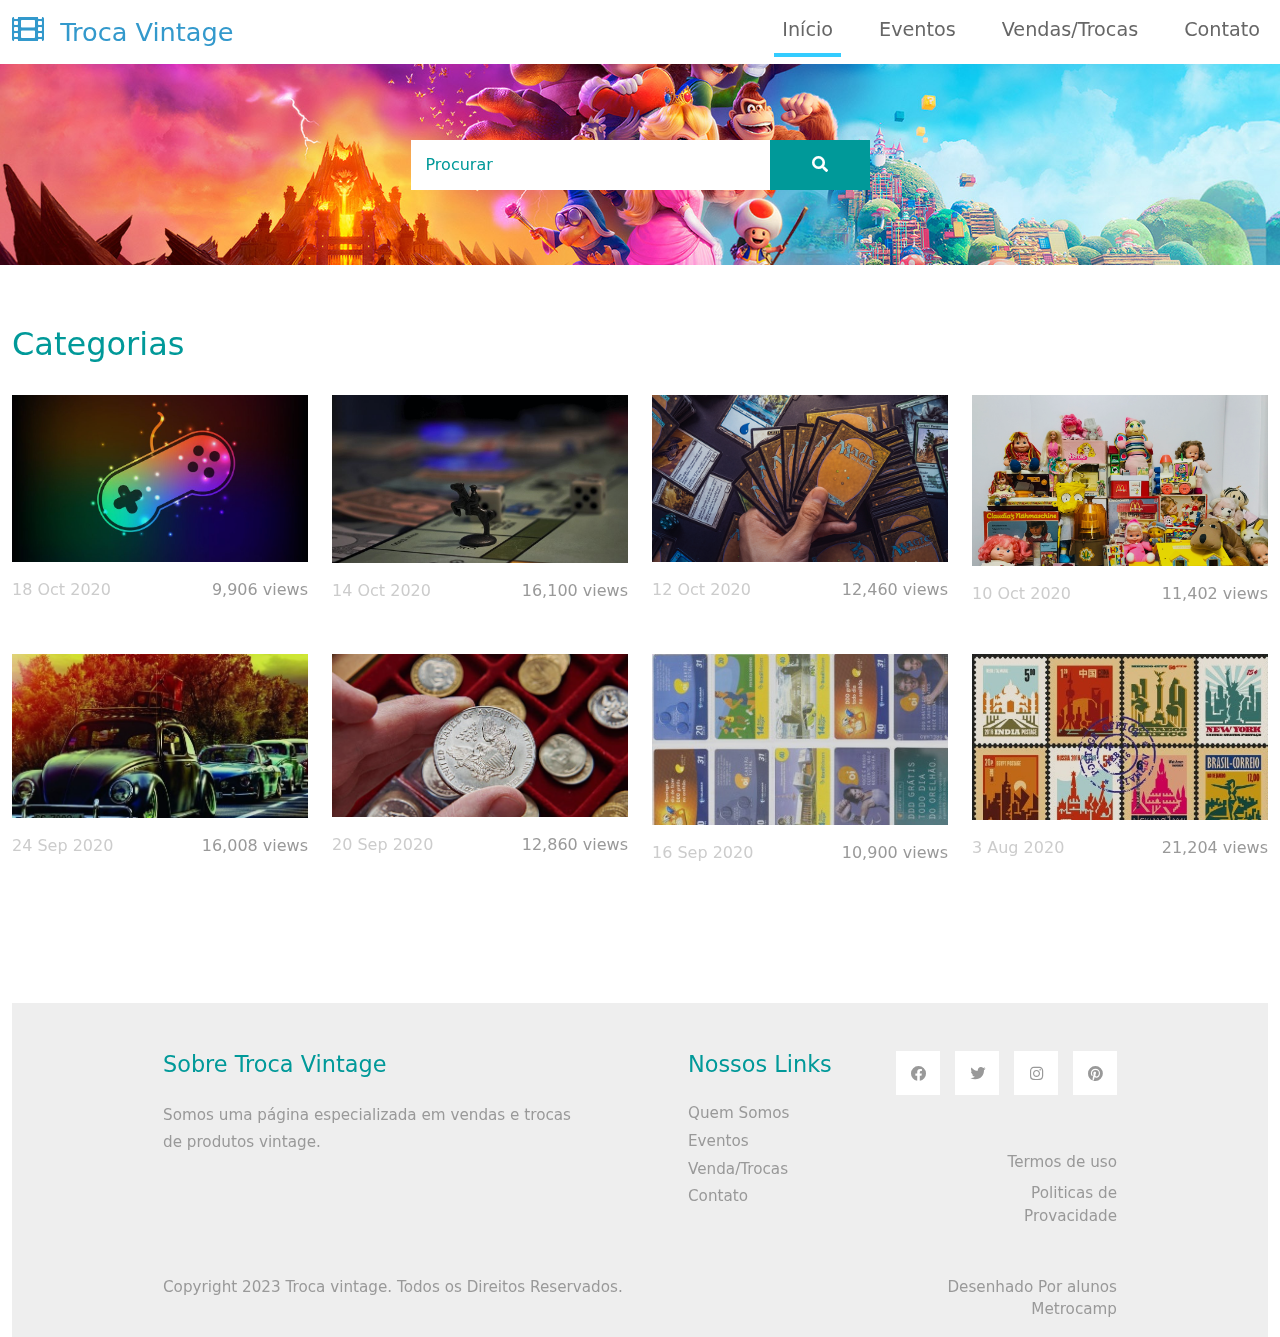
<file: index.html>
<!DOCTYPE html>
<html lang="en">
<head>
    <meta charset="UTF-8">
    <meta name="viewport" content="width=device-width, initial-scale=1.0, max-scale=1">
    <title>pagina inicial</title>
    <link rel="stylesheet" href="css/bootstrap.min.css">
    <link rel="stylesheet" href="fontawesome/css/all.min.css">
    <link rel="stylesheet" href="css/templatemo-style.css">
<!--
    
TemplateMo 556 Catalog-Z

https://templatemo.com/tm-556-catalog-z

-->
</head>
<body>
    <!-- Page Loader -->
    <div id="loader-wrapper">
        <div id="loader"></div>

        <div class="loader-section section-left"></div>
        <div class="loader-section section-right"></div>

    </div>
    <nav class="navbar navbar-expand-lg">
        <div class="container-fluid">
            <a class="navbar-brand" href="#">
                <i class="fas fa-film mr-2"></i>
                Troca Vintage
            </a>
            <button class="navbar-toggler" type="button" data-toggle="collapse" data-target="#navbarSupportedContent" aria-controls="navbarSupportedContent" aria-expanded="false" aria-label="Toggle navigation">
                <i class="fas fa-bars"></i>
            </button>
            <div class="collapse navbar-collapse" id="navbarSupportedContent">
            <ul class="navbar-nav ml-auto mb-2 mb-lg-0">
                <li class="nav-item">
                    <a class="nav-link nav-link-1 active" aria-current="page" href="index.html">Início</a>
                </li>
                <li class="nav-item">
                    <a class="nav-link nav-link-2" href="Eventos.html">Eventos</a>
                </li>
                <li class="nav-item">
                    <a class="nav-link nav-link-3" href="vendas.html">Vendas/Trocas</a>
                </li>
                <li class="nav-item">
                    <a class="nav-link nav-link-4" href="contact.html">Contato</a>
                </li>
            </ul>
            </div>
        </div>
    </nav>

    <div class="tm-hero d-flex justify-content-center align-items-center" data-parallax="scroll" data-image-src="img/hero.jpg">
        <form class="d-flex tm-search-form">
            <input class="form-control tm-search-input" type="Procurar" placeholder="Procurar" aria-label="Search">
            <button class="btn btn-outline-success tm-search-btn" type="submit">
                <i class="fas fa-search"></i>
            </button>
        </form>
    </div>

    <div class="container-fluid tm-container-content tm-mt-60">
        <div class="row mb-4">
            <h2 class="col-6 tm-text-primary">
                Categorias 
            </h2>
        </div>
        <div class="row tm-mb-90 tm-gallery">
        	<div class="col-xl-3 col-lg-4 col-md-6 col-sm-6 col-12 mb-5">
                <figure class="effect-ming tm-video-item">
                    <img src="img/img-03.jpg" alt="Image" class="img-fluid">
                    <figcaption class="d-flex align-items-center justify-content-center">
                        <h2>Games</h2>
                        <a href="photo-detail.html">View more</a>
                    </figcaption>                    
                </figure>
                <div class="d-flex justify-content-between tm-text-gray">
                    <span class="tm-text-gray-light">18 Oct 2020</span>
                    <span>9,906 views</span>
                </div>
            </div>
            <div class="col-xl-3 col-lg-4 col-md-6 col-sm-6 col-12 mb-5">
                <figure class="effect-ming tm-video-item">
                    <img src="img/img-04.jpg" alt="Image" class="img-fluid">
                    <figcaption class="d-flex align-items-center justify-content-center">
                        <h2>Tabuleiros</h2>
                        <a href="photo-detail.html">View more</a>
                    </figcaption>                    
                </figure>
                <div class="d-flex justify-content-between tm-text-gray">
                    <span class="tm-text-gray-light">14 Oct 2020</span>
                    <span>16,100 views</span>
                </div>
            </div>
            <div class="col-xl-3 col-lg-4 col-md-6 col-sm-6 col-12 mb-5">
                <figure class="effect-ming tm-video-item">
                    <img src="img/img-05.jpg" alt="Image" class="img-fluid">
                    <figcaption class="d-flex align-items-center justify-content-center">
                        <h2>Cards</h2>
                        <a href="photo-detail.html">View more</a>
                    </figcaption>                    
                </figure>
                <div class="d-flex justify-content-between tm-text-gray">
                    <span class="tm-text-gray-light">12 Oct 2020</span>
                    <span>12,460 views</span>
                </div>
            </div>
            <div class="col-xl-3 col-lg-4 col-md-6 col-sm-6 col-12 mb-5">
                <figure class="effect-ming tm-video-item">
                    <img src="img/img-06.jpeg" alt="Image" class="img-fluid">
                    <figcaption class="d-flex align-items-center justify-content-center">
                        <h2>Brinquedos</h2>
                        <a href="photo-detail.html">View more</a>
                    </figcaption>                    
                </figure>
                <div class="d-flex justify-content-between tm-text-gray">
                    <span class="tm-text-gray-light">10 Oct 2020</span>
                    <span>11,402 views</span>
                </div>
            </div>
            
            <div class="col-xl-3 col-lg-4 col-md-6 col-sm-6 col-12 mb-5">
                <figure class="effect-ming tm-video-item">
                    <img src="img/img-01.jpg" alt="Image" class="img-fluid">
                    <figcaption class="d-flex align-items-center justify-content-center">
                        <h2>Carros</h2>
                        <a href="photo-detail.html">View more</a>
                    </figcaption>                    
                </figure>
                <div class="d-flex justify-content-between tm-text-gray">
                    <span class="tm-text-gray-light">24 Sep 2020</span>
                    <span>16,008 views</span>
                </div>
            </div>
            <div class="col-xl-3 col-lg-4 col-md-6 col-sm-6 col-12 mb-5">
                <figure class="effect-ming tm-video-item">
                    <img src="img/img-02.jpg" alt="Image" class="img-fluid">
                    <figcaption class="d-flex align-items-center justify-content-center">
                        <h2>Numismática</h2>
                        <a href="photo-detail.html">View more</a>
                    </figcaption>                    
                </figure>
                <div class="d-flex justify-content-between tm-text-gray">
                    <span class="tm-text-gray-light">20 Sep 2020</span>
                    <span>12,860 views</span>
                </div>
            </div>
            <div class="col-xl-3 col-lg-4 col-md-6 col-sm-6 col-12 mb-5">
                <figure class="effect-ming tm-video-item">
                    <img src="img/img-07.jpg" alt="Image" class="img-fluid">
                    <figcaption class="d-flex align-items-center justify-content-center">
                        <h2>Cartões Telefônicos</h2>
                        <a href="photo-detail.html">View more</a>
                    </figcaption>                    
                </figure>
                <div class="d-flex justify-content-between tm-text-gray">
                    <span class="tm-text-gray-light">16 Sep 2020</span>
                    <span>10,900 views</span>
                </div>
            </div>
            <div class="col-xl-3 col-lg-4 col-md-6 col-sm-6 col-12 mb-5">
                <figure class="effect-ming tm-video-item">
                    <img src="img/img-08.jpg" alt="Image" class="img-fluid">
                    <figcaption class="d-flex align-items-center justify-content-center">
                        <h2>Selos</h2>
                        <a href="photo-detail.html">View more</a>
                    </figcaption>                    
                </figure>
                <div class="d-flex justify-content-between tm-text-gray">
                    <span class="tm-text-gray-light">3 Aug 2020</span>
                    <span>21,204 views</span>
                </div>
            </div>         
        </div> <!-- row -->
        <footer class="tm-bg-gray pt-5 pb-3 tm-text-gray tm-footer">
            <div class="container-fluid tm-container-small">
                <div class="row">
                    <div class="col-lg-6 col-md-12 col-12 px-5 mb-5">
                        <h3 class="tm-text-primary mb-4 tm-footer-title">Sobre Troca Vintage</h3>
                        <p>Somos uma página especializada em vendas e trocas de produtos vintage.</p>
                    </div>
                    <div class="col-lg-3 col-md-6 col-sm-6 col-12 px-5 mb-5">
                        <h3 class="tm-text-primary mb-4 tm-footer-title">Nossos Links</h3>
                        <ul class="tm-footer-links pl-0">
                            <li><a href="#">Quem Somos</a></li>
                            <li><a href="#">Eventos</a></li>
                            <li><a href="#">Venda/Trocas</a></li>
                            <li><a href="#">Contato</a></li>
                        </ul>
                    </div>
                    <div class="col-lg-3 col-md-6 col-sm-6 col-12 px-5 mb-5">
                        <ul class="tm-social-links d-flex justify-content-end pl-0 mb-5">
                            <li class="mb-2"><a href="https://facebook.com"><i class="fab fa-facebook"></i></a></li>
                            <li class="mb-2"><a href="https://twitter.com"><i class="fab fa-twitter"></i></a></li>
                            <li class="mb-2"><a href="https://instagram.com"><i class="fab fa-instagram"></i></a></li>
                            <li class="mb-2"><a href="https://pinterest.com"><i class="fab fa-pinterest"></i></a></li>
                        </ul>
                        <a href="#" class="tm-text-gray text-right d-block mb-2">Termos de uso</a>
                        <a href="#" class="tm-text-gray text-right d-block">Politicas de Provacidade</a>
                    </div>
                </div>
                <div class="row">
                    <div class="col-lg-8 col-md-7 col-12 px-5 mb-3">
                        Copyright 2023 Troca vintage. Todos os Direitos Reservados.
                    </div>
                    <div class="col-lg-4 col-md-5 col-12 px-5 text-right">
                        Desenhado <a href="https://templatemo.com" class="tm-text-gray" rel="sponsored" target="_parent">Por alunos Metrocamp</a>
                    </div>
                </div>
            </div>
        </footer>
    
    <script src="js/plugins.js"></script>
    <script>
        $(window).on("load", function() {
            $('body').addClass('loaded');
        });
    </script>
</body>
</html>
</file>
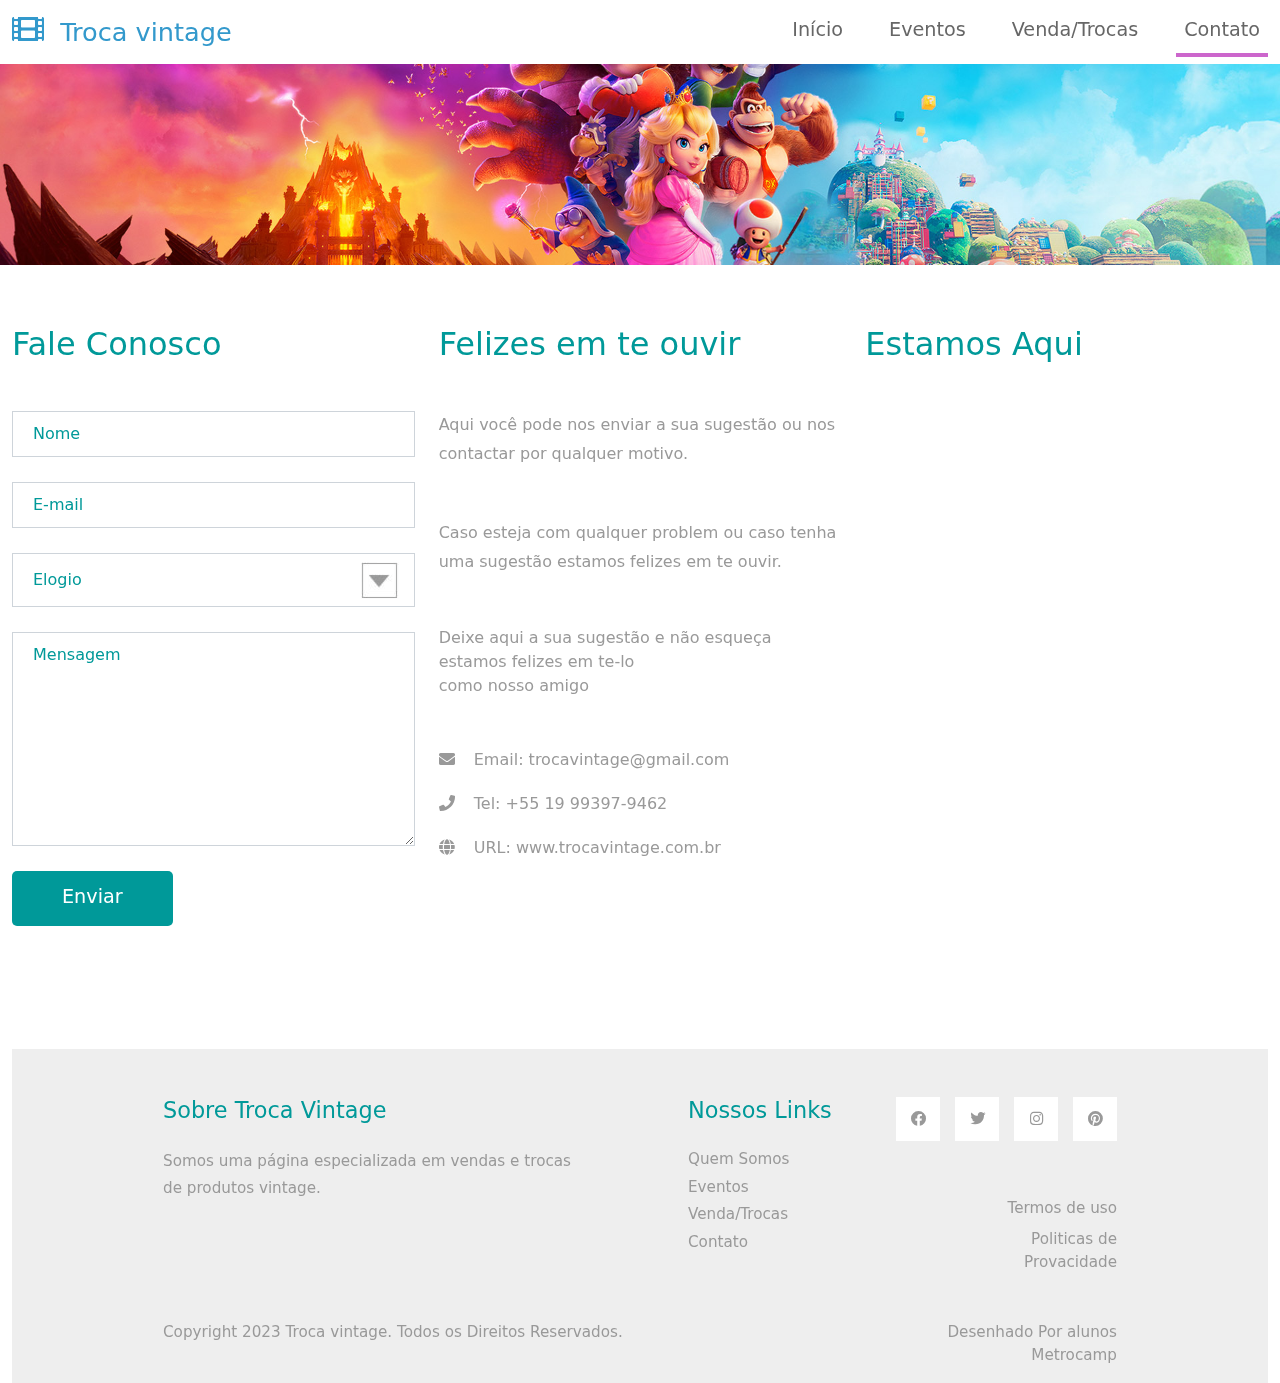
<file: contact.html>
<!DOCTYPE html>
<html lang="en">
<head>
    <meta charset="UTF-8">
    <meta name="viewport" content="width=device-width, initial-scale=1.0">
    <title>Página de Contatos</title>
    <link rel="stylesheet" href="css/bootstrap.min.css">
    <link rel="stylesheet" href="fontawesome/css/all.min.css">
    <link rel="stylesheet" href="css/templatemo-style.css">
<!--
    
TemplateMo 556 Catalog-Z

https://templatemo.com/tm-556-catalog-z

-->
</head>
<body>
    <!-- Page Loader -->
    <div id="loader-wrapper">
        <div id="loader"></div>

        <div class="loader-section section-left"></div>
        <div class="loader-section section-right"></div>

    </div>
    <nav class="navbar navbar-expand-lg">
        <div class="container-fluid">
            <a class="navbar-brand" href="index.html">
                <i class="fas fa-film mr-2"></i>
                Troca vintage
            </a>
            <button class="navbar-toggler" type="button" data-toggle="collapse" data-target="#navbarSupportedContent" aria-controls="navbarSupportedContent" aria-expanded="false" aria-label="Toggle navigation">
                <i class="fas fa-bars"></i>
            </button>
            <div class="collapse navbar-collapse" id="navbarSupportedContent">
            <ul class="navbar-nav ml-auto mb-2 mb-lg-0">
                <li class="nav-item">
                    <a class="nav-link nav-link-1" href="index.html">Início</a>
                </li>
                <li class="nav-item">
                    <a class="nav-link nav-link-2" href="eventos.html">Eventos</a>
                </li>
                <li class="nav-item">
                    <a class="nav-link nav-link-3" href="vendas.html">Venda/Trocas</a>
                </li>
                <li class="nav-item">
                    <a class="nav-link nav-link-4 active" aria-current="page" href="contact.html">Contato</a>
                </li>
            </ul>
            </div>
        </div>
    </nav>

    <div class="tm-hero d-flex justify-content-center align-items-center" data-parallax="scroll" data-image-src="img/hero.jpg"></div>

    <div class="container-fluid tm-mt-60">
        <div class="row tm-mb-50">
            <div class="col-lg-4 col-12 mb-5">
                <h2 class="tm-text-primary mb-5">Fale Conosco</h2>
                <form id="contact-form" action="" method="POST" class="tm-contact-form mx-auto">
                    <div class="form-group">
                        <input type="text" name="Nome" class="form-control rounded-0" placeholder="Nome" required />
                    </div>
                    <div class="form-group">
                        <input type="Email" name="Email" class="form-control rounded-0" placeholder="E-mail" required />
                    </div>
                    <div class="form-group">
                        <select class="form-control" id="contact-select" name="inquiry">
                            <option value="-">Elogio</option>
                            <option value="sales">Critica &amp; Reclamação</option>
                            <option value="creative">Pedidos</option>
                            <option value="uiux">Sugestões</option>
                        </select>
                    </div>
                    <div class="form-group">
                        <textarea rows="8" name="message" class="form-control rounded-0" placeholder="Mensagem" required=></textarea>
                    </div>

                    <div class="form-group tm-text-right">
                        <button type="submit" class="btn btn-primary">Enviar</button>
                    </div>
                </form>                
            </div>
            <div class="col-lg-4 col-12 mb-5">
                <div class="tm-address-col">
                    <h2 class="tm-text-primary mb-5">Felizes em te ouvir</h2>
                    <p class="tm-mb-50">Aqui você pode nos enviar a sua sugestão ou nos contactar por qualquer motivo. </p>
                    <p class="tm-mb-50">Caso esteja com qualquer problem ou caso tenha uma sugestão estamos felizes em te ouvir.</p>
                    <address class="tm-text-gray tm-mb-50">
                        Deixe aqui a sua sugestão e não esqueça estamos felizes em te-lo<br>
                        como nosso amigo
                    </address>
                    <ul class="tm-contacts">
                        <li>
                            <a href="#" class="tm-text-gray">
                                <i class="fas fa-envelope"></i>
                                Email: trocavintage@gmail.com
                            </a>
                        </li>
                        <li>
                            <a href="#" class="tm-text-gray">
                                <i class="fas fa-phone"></i>
                                Tel: +55 19 99397-9462
                            </a>
                        </li>
                        <li>
                            <a href="#" class="tm-text-gray">
                                <i class="fas fa-globe"></i>
                                URL: www.trocavintage.com.br
                            </a>
                        </li>
                    </ul>
                </div>                
            </div>
            <div class="col-lg-4 col-12">
                <h2 class="tm-text-primary mb-5">Estamos Aqui</h2>
                <!-- Map -->
                <div class="mapouter mb-4">
                    <div class="gmap-canvas">
                        <iframe width="100%" height="520" id="gmap-canvas"
                            src="https://www.google.com/maps/embed?pb=!1m18!1m12!1m3!1d3675.1243176975636!2d-47.078518925432064!3d-22.90878503794104!2m3!1f0!2f0!3f0!3m2!1i1024!2i768!4f13.1!3m3!1m2!1s0x94c8cf4d86d44237%3A0xa0fc793d797a7e34!2sCentro Universitário UniMetrocamp - Wyden!5e0!3m2!1spt-BR!2sbr!4v1695765312790!5m2!1spt-BR!2sbr"
                            frameborder="0" scrolling="no" marginheight="0" marginwidth="0"></iframe>
                    </div>
                </div>               
            </div>
        </div>
        

    <footer class="tm-bg-gray pt-5 pb-3 tm-text-gray tm-footer">
        <div class="container-fluid tm-container-small">
            <div class="row">
                <div class="col-lg-6 col-md-12 col-12 px-5 mb-5">
                    <h3 class="tm-text-primary mb-4 tm-footer-title">Sobre Troca Vintage</h3>
                    <p>Somos uma página especializada em vendas e trocas de produtos vintage.</p>
                </div>
                <div class="col-lg-3 col-md-6 col-sm-6 col-12 px-5 mb-5">
                    <h3 class="tm-text-primary mb-4 tm-footer-title">Nossos Links</h3>
                    <ul class="tm-footer-links pl-0">
                        <li><a href="#">Quem Somos</a></li>
                        <li><a href="#">Eventos</a></li>
                        <li><a href="#">Venda/Trocas</a></li>
                        <li><a href="#">Contato</a></li>
                    </ul>
                </div>
                <div class="col-lg-3 col-md-6 col-sm-6 col-12 px-5 mb-5">
                    <ul class="tm-social-links d-flex justify-content-end pl-0 mb-5">
                        <li class="mb-2"><a href="https://facebook.com"><i class="fab fa-facebook"></i></a></li>
                        <li class="mb-2"><a href="https://twitter.com"><i class="fab fa-twitter"></i></a></li>
                        <li class="mb-2"><a href="https://instagram.com"><i class="fab fa-instagram"></i></a></li>
                        <li class="mb-2"><a href="https://pinterest.com"><i class="fab fa-pinterest"></i></a></li>
                    </ul>
                    <a href="#" class="tm-text-gray text-right d-block mb-2">Termos de uso</a>
                    <a href="#" class="tm-text-gray text-right d-block">Politicas de Provacidade</a>
                </div>
            </div>
            <div class="row">
                <div class="col-lg-8 col-md-7 col-12 px-5 mb-3">
                    Copyright 2023 Troca vintage. Todos os Direitos Reservados.
                </div>
                <div class="col-lg-4 col-md-5 col-12 px-5 text-right">
                    Desenhado <a href="https://templatemo.com" class="tm-text-gray" rel="sponsored" target="_parent">Por alunos Metrocamp</a>
                </div>
            </div>
        </div>
    </footer>
    
    <script src="js/plugins.js"></script>
    <script>
        $(window).on("load", function() {
            $('body').addClass('loaded');
        });
    </script>
</body>
</html>
</file>
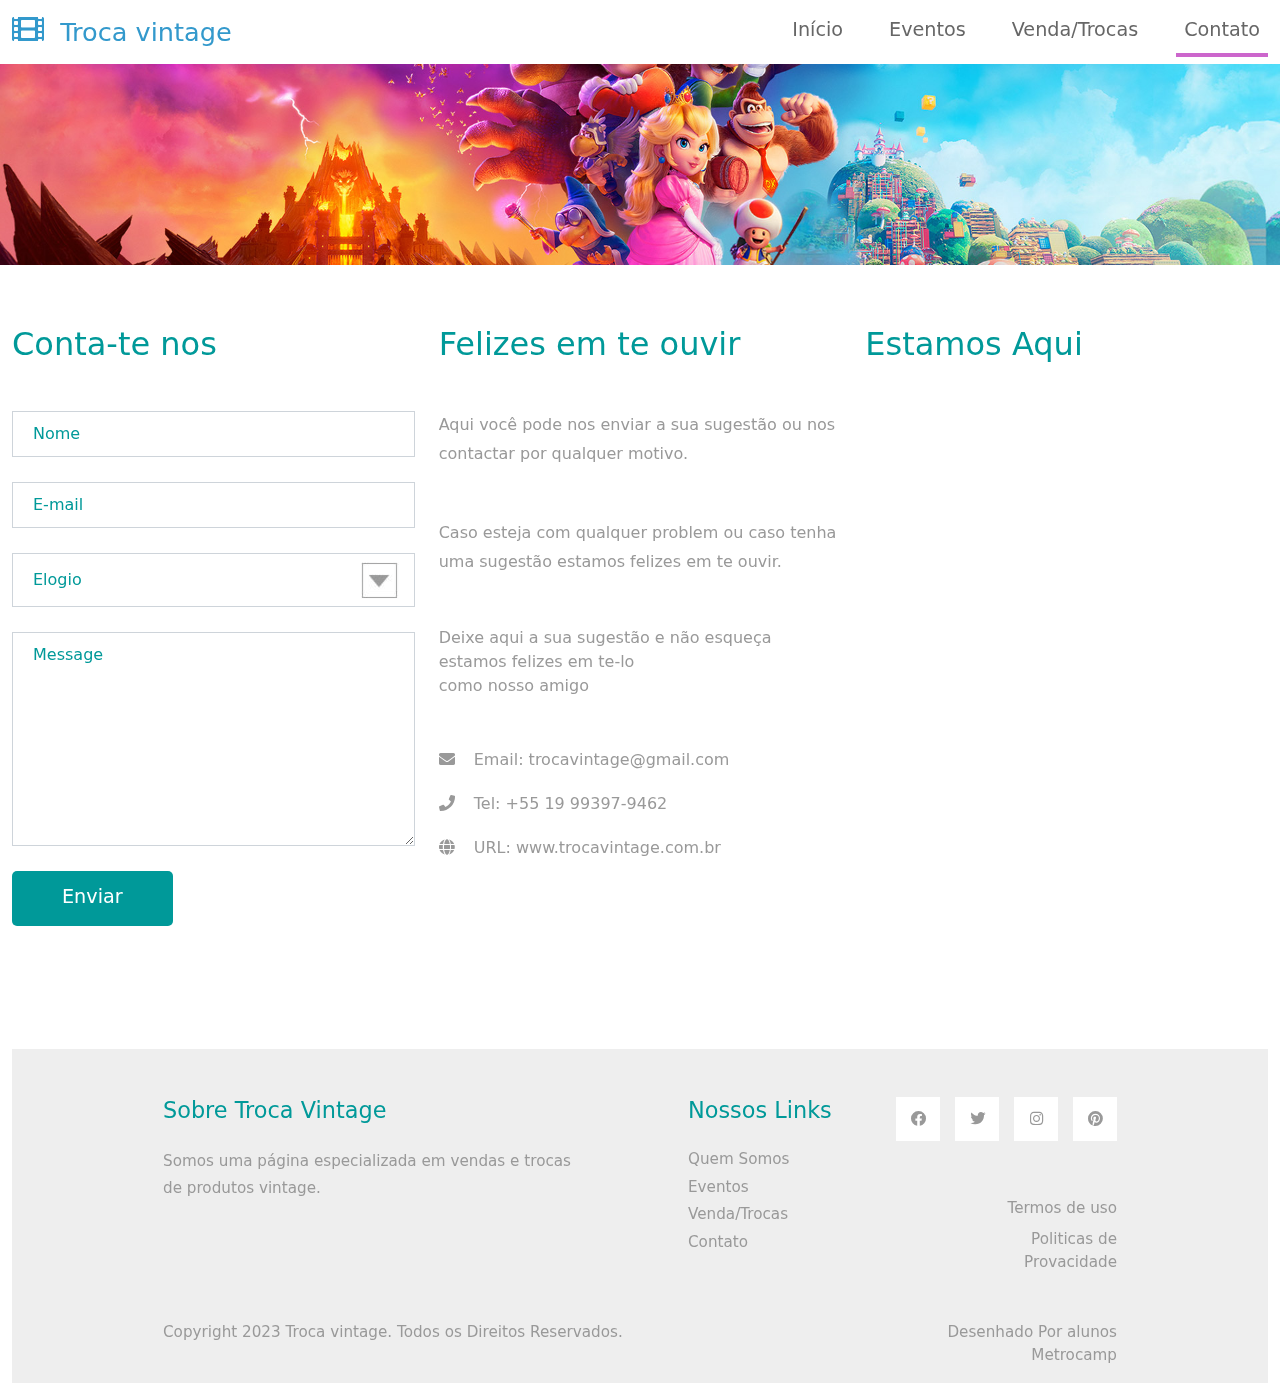
<file: detalhes.html>
<!DOCTYPE html>
<html lang="en">
<head>
    <meta charset="UTF-8">
    <meta name="viewport" content="width=device-width, initial-scale=1.0">
    <title>Página de Contatos</title>
    <link rel="stylesheet" href="css/bootstrap.min.css">
    <link rel="stylesheet" href="fontawesome/css/all.min.css">
    <link rel="stylesheet" href="css/templatemo-style.css">
<!--
    
TemplateMo 556 Catalog-Z

https://templatemo.com/tm-556-catalog-z

-->
</head>
<body>
    <!-- Page Loader -->
    <div id="loader-wrapper">
        <div id="loader"></div>

        <div class="loader-section section-left"></div>
        <div class="loader-section section-right"></div>

    </div>
    <nav class="navbar navbar-expand-lg">
        <div class="container-fluid">
            <a class="navbar-brand" href="index.html">
                <i class="fas fa-film mr-2"></i>
                Troca vintage
            </a>
            <button class="navbar-toggler" type="button" data-toggle="collapse" data-target="#navbarSupportedContent" aria-controls="navbarSupportedContent" aria-expanded="false" aria-label="Toggle navigation">
                <i class="fas fa-bars"></i>
            </button>
            <div class="collapse navbar-collapse" id="navbarSupportedContent">
            <ul class="navbar-nav ml-auto mb-2 mb-lg-0">
                <li class="nav-item">
                    <a class="nav-link nav-link-1" href="index.html">Início</a>
                </li>
                <li class="nav-item">
                    <a class="nav-link nav-link-2" href="Eventos.html">Eventos</a>
                </li>
                <li class="nav-item">
                    <a class="nav-link nav-link-3" href="vendas.html">Venda/Trocas</a>
                </li>
                <li class="nav-item">
                    <a class="nav-link nav-link-4 active" aria-current="page" href="contact.html">Contato</a>
                </li>
            </ul>
            </div>
        </div>
    </nav>

    <div class="tm-hero d-flex justify-content-center align-items-center" data-parallax="scroll" data-image-src="img/hero.jpg"></div>

    <div class="container-fluid tm-mt-60">
        <div class="row tm-mb-50">
            <div class="col-lg-4 col-12 mb-5">
                <h2 class="tm-text-primary mb-5">Conta-te nos</h2>
                <form id="contact-form" action="" method="POST" class="tm-contact-form mx-auto">
                    <div class="form-group">
                        <input type="text" name="Nome" class="form-control rounded-0" placeholder="Nome" required />
                    </div>
                    <div class="form-group">
                        <input type="Email" name="Email" class="form-control rounded-0" placeholder="E-mail" required />
                    </div>
                    <div class="form-group">
                        <select class="form-control" id="contact-select" name="inquiry">
                            <option value="-">Elogio</option>
                            <option value="sales">Critica &amp; Reclamação</option>
                            <option value="creative">Pedidos</option>
                            <option value="uiux">Sugestões</option>
                        </select>
                    </div>
                    <div class="form-group">
                        <textarea rows="8" name="message" class="form-control rounded-0" placeholder="Message" required=></textarea>
                    </div>

                    <div class="form-group tm-text-right">
                        <button type="submit" class="btn btn-primary">Enviar</button>
                    </div>
                </form>                
            </div>
            <div class="col-lg-4 col-12 mb-5">
                <div class="tm-address-col">
                    <h2 class="tm-text-primary mb-5">Felizes em te ouvir</h2>
                    <p class="tm-mb-50">Aqui você pode nos enviar a sua sugestão ou nos contactar por qualquer motivo. </p>
                    <p class="tm-mb-50">Caso esteja com qualquer problem ou caso tenha uma sugestão estamos felizes em te ouvir.</p>
                    <address class="tm-text-gray tm-mb-50">
                        Deixe aqui a sua sugestão e não esqueça estamos felizes em te-lo<br>
                        como nosso amigo
                    </address>
                    <ul class="tm-contacts">
                        <li>
                            <a href="#" class="tm-text-gray">
                                <i class="fas fa-envelope"></i>
                                Email: trocavintage@gmail.com
                            </a>
                        </li>
                        <li>
                            <a href="#" class="tm-text-gray">
                                <i class="fas fa-phone"></i>
                                Tel: +55 19 99397-9462
                            </a>
                        </li>
                        <li>
                            <a href="#" class="tm-text-gray">
                                <i class="fas fa-globe"></i>
                                URL: www.trocavintage.com.br
                            </a>
                        </li>
                    </ul>
                </div>                
            </div>
            <div class="col-lg-4 col-12">
                <h2 class="tm-text-primary mb-5">Estamos Aqui</h2>
                <!-- Map -->
                <div class="mapouter mb-4">
                    <div class="gmap-canvas">
                        <iframe width="100%" height="520" id="gmap-canvas"
                            src="https://www.google.com/maps/embed?pb=!1m18!1m12!1m3!1d3675.1243176975636!2d-47.078518925432064!3d-22.90878503794104!2m3!1f0!2f0!3f0!3m2!1i1024!2i768!4f13.1!3m3!1m2!1s0x94c8cf4d86d44237%3A0xa0fc793d797a7e34!2sCentro Universitário UniMetrocamp - Wyden!5e0!3m2!1spt-BR!2sbr!4v1695765312790!5m2!1spt-BR!2sbr"
                            frameborder="0" scrolling="no" marginheight="0" marginwidth="0"></iframe>
                    </div>
                </div>               
            </div>
        </div>
        

    <footer class="tm-bg-gray pt-5 pb-3 tm-text-gray tm-footer">
        <div class="container-fluid tm-container-small">
            <div class="row">
                <div class="col-lg-6 col-md-12 col-12 px-5 mb-5">
                    <h3 class="tm-text-primary mb-4 tm-footer-title">Sobre Troca Vintage</h3>
                    <p>Somos uma página especializada em vendas e trocas de produtos vintage.</p>
                </div>
                <div class="col-lg-3 col-md-6 col-sm-6 col-12 px-5 mb-5">
                    <h3 class="tm-text-primary mb-4 tm-footer-title">Nossos Links</h3>
                    <ul class="tm-footer-links pl-0">
                        <li><a href="#">Quem Somos</a></li>
                        <li><a href="#">Eventos</a></li>
                        <li><a href="#">Venda/Trocas</a></li>
                        <li><a href="#">Contato</a></li>
                    </ul>
                </div>
                <div class="col-lg-3 col-md-6 col-sm-6 col-12 px-5 mb-5">
                    <ul class="tm-social-links d-flex justify-content-end pl-0 mb-5">
                        <li class="mb-2"><a href="https://facebook.com"><i class="fab fa-facebook"></i></a></li>
                        <li class="mb-2"><a href="https://twitter.com"><i class="fab fa-twitter"></i></a></li>
                        <li class="mb-2"><a href="https://instagram.com"><i class="fab fa-instagram"></i></a></li>
                        <li class="mb-2"><a href="https://pinterest.com"><i class="fab fa-pinterest"></i></a></li>
                    </ul>
                    <a href="#" class="tm-text-gray text-right d-block mb-2">Termos de uso</a>
                    <a href="#" class="tm-text-gray text-right d-block">Politicas de Provacidade</a>
                </div>
            </div>
            <div class="row">
                <div class="col-lg-8 col-md-7 col-12 px-5 mb-3">
                    Copyright 2023 Troca vintage. Todos os Direitos Reservados.
                </div>
                <div class="col-lg-4 col-md-5 col-12 px-5 text-right">
                    Desenhado <a href="https://templatemo.com" class="tm-text-gray" rel="sponsored" target="_parent">Por alunos Metrocamp</a>
                </div>
            </div>
        </div>
    </footer>
    
    <script src="js/plugins.js"></script>
    <script>
        $(window).on("load", function() {
            $('body').addClass('loaded');
        });
    </script>
</body>
</html>
</file>
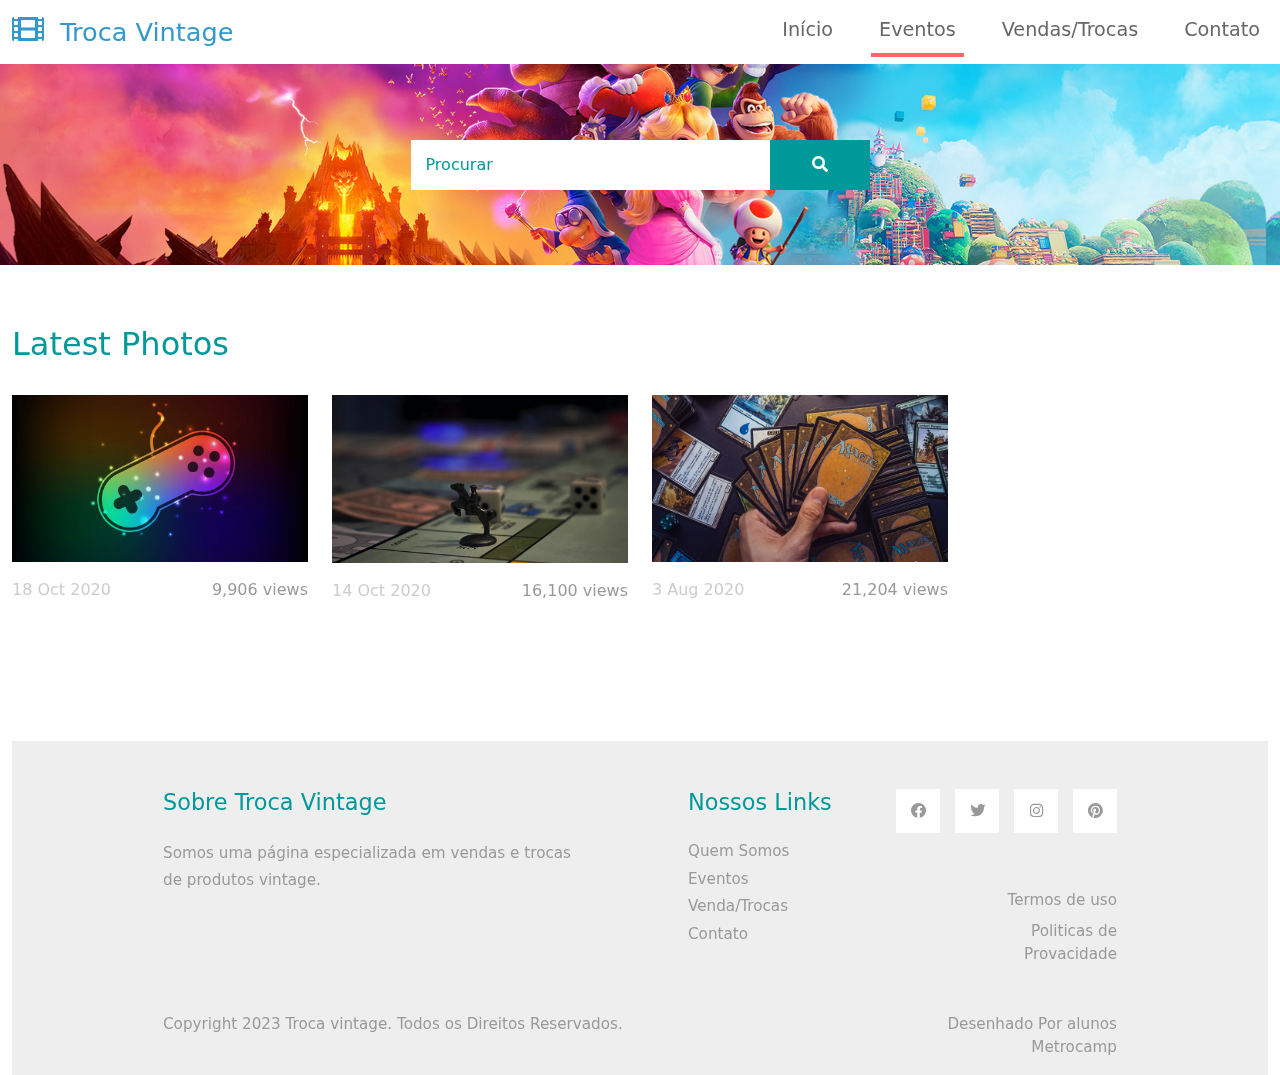
<file: Eventos.html>
<!DOCTYPE html>
<html lang="en">
<head>
    <meta charset="UTF-8">
    <meta name="viewport" conte nt="width=device-width, initial-scale=1.0">
    <title>Eventos</title>
    <link rel="stylesheet" href="css/bootstrap.min.css">
    <link rel="stylesheet" href="fontawesome/css/all.min.css">
    <link rel="stylesheet" href="css/templatemo-style.css">
<!--
    
TemplateMo 556 Catalog-Z

https://templatemo.com/tm-556-catalog-z

-->
</head>
<body>
    <!-- Page Loader -->
    <div id="loader-wrapper">
        <div id="loader"></div>

        <div class="loader-section section-left"></div>
        <div class="loader-section section-right"></div>

    </div>
    <nav class="navbar navbar-expand-lg">
        <div class="container-fluid">
            <a class="navbar-brand" href="#">
                <i class="fas fa-film mr-2"></i>
                Troca Vintage
            </a>
            <button class="navbar-toggler" type="button" data-toggle="collapse" data-target="#navbarSupportedContent" aria-controls="navbarSupportedContent" aria-expanded="false" aria-label="Toggle navigation">
                <i class="fas fa-bars"></i>
            </button>
            <div class="collapse navbar-collapse" id="navbarSupportedContent">
            <ul class="navbar-nav ml-auto mb-2 mb-lg-0">
                <li class="nav-item">
                    <a class="nav-link nav-link-1" aria-current="page" href="index.html">Início</a>
                </li>
                <li class="nav-item">
                    <a class="nav-link nav-link-2 active" href="Eventos.html">Eventos</a>
                </li>
                <li class="nav-item">
                    <a class="nav-link nav-link-3" href="vendas.html">Vendas/Trocas</a>
                </li>
                <li class="nav-item">
                    <a class="nav-link nav-link-4" href="contact.html">Contato</a>
                </li>
            </ul>
            </div>
        </div>
    </nav>

    <div class="tm-hero d-flex justify-content-center align-items-center" data-parallax="scroll" data-image-src="img/hero.jpg">
        <form class="d-flex tm-search-form">
            <input class="form-control tm-search-input" type="search" placeholder="Procurar" aria-label="Search">
            <button class="btn btn-outline-success tm-search-btn" type="submit">
                <i class="fas fa-search"></i>
            </button>
        </form>
    </div>

    <div class="container-fluid tm-container-content tm-mt-60">
        <div class="row mb-4">
            <h2 class="col-6 tm-text-primary">
                Latest Photos
            </h2>
        </div>
        <div class="row tm-mb-90 tm-gallery">
        	<div class="col-xl-3 col-lg-4 col-md-6 col-sm-6 col-12 mb-5">
                <figure class="effect-ming tm-video-item">
                    <img src="img/img-03.jpg" alt="Image" class="img-fluid">
                    <figcaption class="d-flex align-items-center justify-content-center">
                        <h2>Eventos Games</h2>
                        <a href="photo-detail.html">View more</a>
                    </figcaption>                    
                </figure>
                <div class="d-flex justify-content-between tm-text-gray">
                    <span class="tm-text-gray-light">18 Oct 2020</span>
                    <span>9,906 views</span>
                </div>
            </div>
            <div class="col-xl-3 col-lg-4 col-md-6 col-sm-6 col-12 mb-5">
                <figure class="effect-ming tm-video-item">
                    <img src="img/img-04.jpg" alt="Image" class="img-fluid">
                    <figcaption class="d-flex align-items-center justify-content-center">
                        <h2>Eventos Tabuleiros</h2>
                        <a href="photo-detail.html">View more</a>
                    </figcaption>                    
                </figure>
                <div class="d-flex justify-content-between tm-text-gray">
                    <span class="tm-text-gray-light">14 Oct 2020</span>
                    <span>16,100 views</span>
                </div>
            </div>
            <div class="col-xl-3 col-lg-4 col-md-6 col-sm-6 col-12 mb-5">
                <figure class="effect-ming tm-video-item">
                    <img src="img/img-05.jpg" alt="Image" class="img-fluid">
                    <figcaption class="d-flex align-items-center justify-content-center">
                        <h2>Eventos Cards</h2>
                        <a href="photo-detail.html">View more</a>
                    </figcaption>                    
                </figure>
                    <div class="d-flex justify-content-between tm-text-gray">
                    <span class="tm-text-gray-light">3 Aug 2020</span>
                    <span>21,204 views</span>
                </div>
            </div>         
        </div> <!-- row -->
           

        <footer class="tm-bg-gray pt-5 pb-3 tm-text-gray tm-footer">
            <div class="container-fluid tm-container-small">
                <div class="row">
                    <div class="col-lg-6 col-md-12 col-12 px-5 mb-5">
                        <h3 class="tm-text-primary mb-4 tm-footer-title">Sobre Troca Vintage</h3>
                        <p>Somos uma página especializada em vendas e trocas de produtos vintage.</p>
                    </div>
                    <div class="col-lg-3 col-md-6 col-sm-6 col-12 px-5 mb-5">
                        <h3 class="tm-text-primary mb-4 tm-footer-title">Nossos Links</h3>
                        <ul class="tm-footer-links pl-0">
                            <li><a href="#">Quem Somos</a></li>
                            <li><a href="#">Eventos</a></li>
                            <li><a href="#">Venda/Trocas</a></li>
                            <li><a href="#">Contato</a></li>
                        </ul>
                    </div>
                    <div class="col-lg-3 col-md-6 col-sm-6 col-12 px-5 mb-5">
                        <ul class="tm-social-links d-flex justify-content-end pl-0 mb-5">
                            <li class="mb-2"><a href="https://facebook.com"><i class="fab fa-facebook"></i></a></li>
                            <li class="mb-2"><a href="https://twitter.com"><i class="fab fa-twitter"></i></a></li>
                            <li class="mb-2"><a href="https://instagram.com"><i class="fab fa-instagram"></i></a></li>
                            <li class="mb-2"><a href="https://pinterest.com"><i class="fab fa-pinterest"></i></a></li>
                        </ul>
                        <a href="#" class="tm-text-gray text-right d-block mb-2">Termos de uso</a>
                        <a href="#" class="tm-text-gray text-right d-block">Politicas de Provacidade</a>
                    </div>
                </div>
                <div class="row">
                    <div class="col-lg-8 col-md-7 col-12 px-5 mb-3">
                        Copyright 2023 Troca vintage. Todos os Direitos Reservados.
                    </div>
                    <div class="col-lg-4 col-md-5 col-12 px-5 text-right">
                        Desenhado <a href="https://templatemo.com" class="tm-text-gray" rel="sponsored" target="_parent">Por alunos Metrocamp</a>
                    </div>
                </div>
            </div>
        </footer>
    
    <script src="js/plugins.js"></script>
    <script>
        $(window).on("load", function() {
            $('body').addClass('loaded');
        });
    </script>
</body>
</html>
</file>
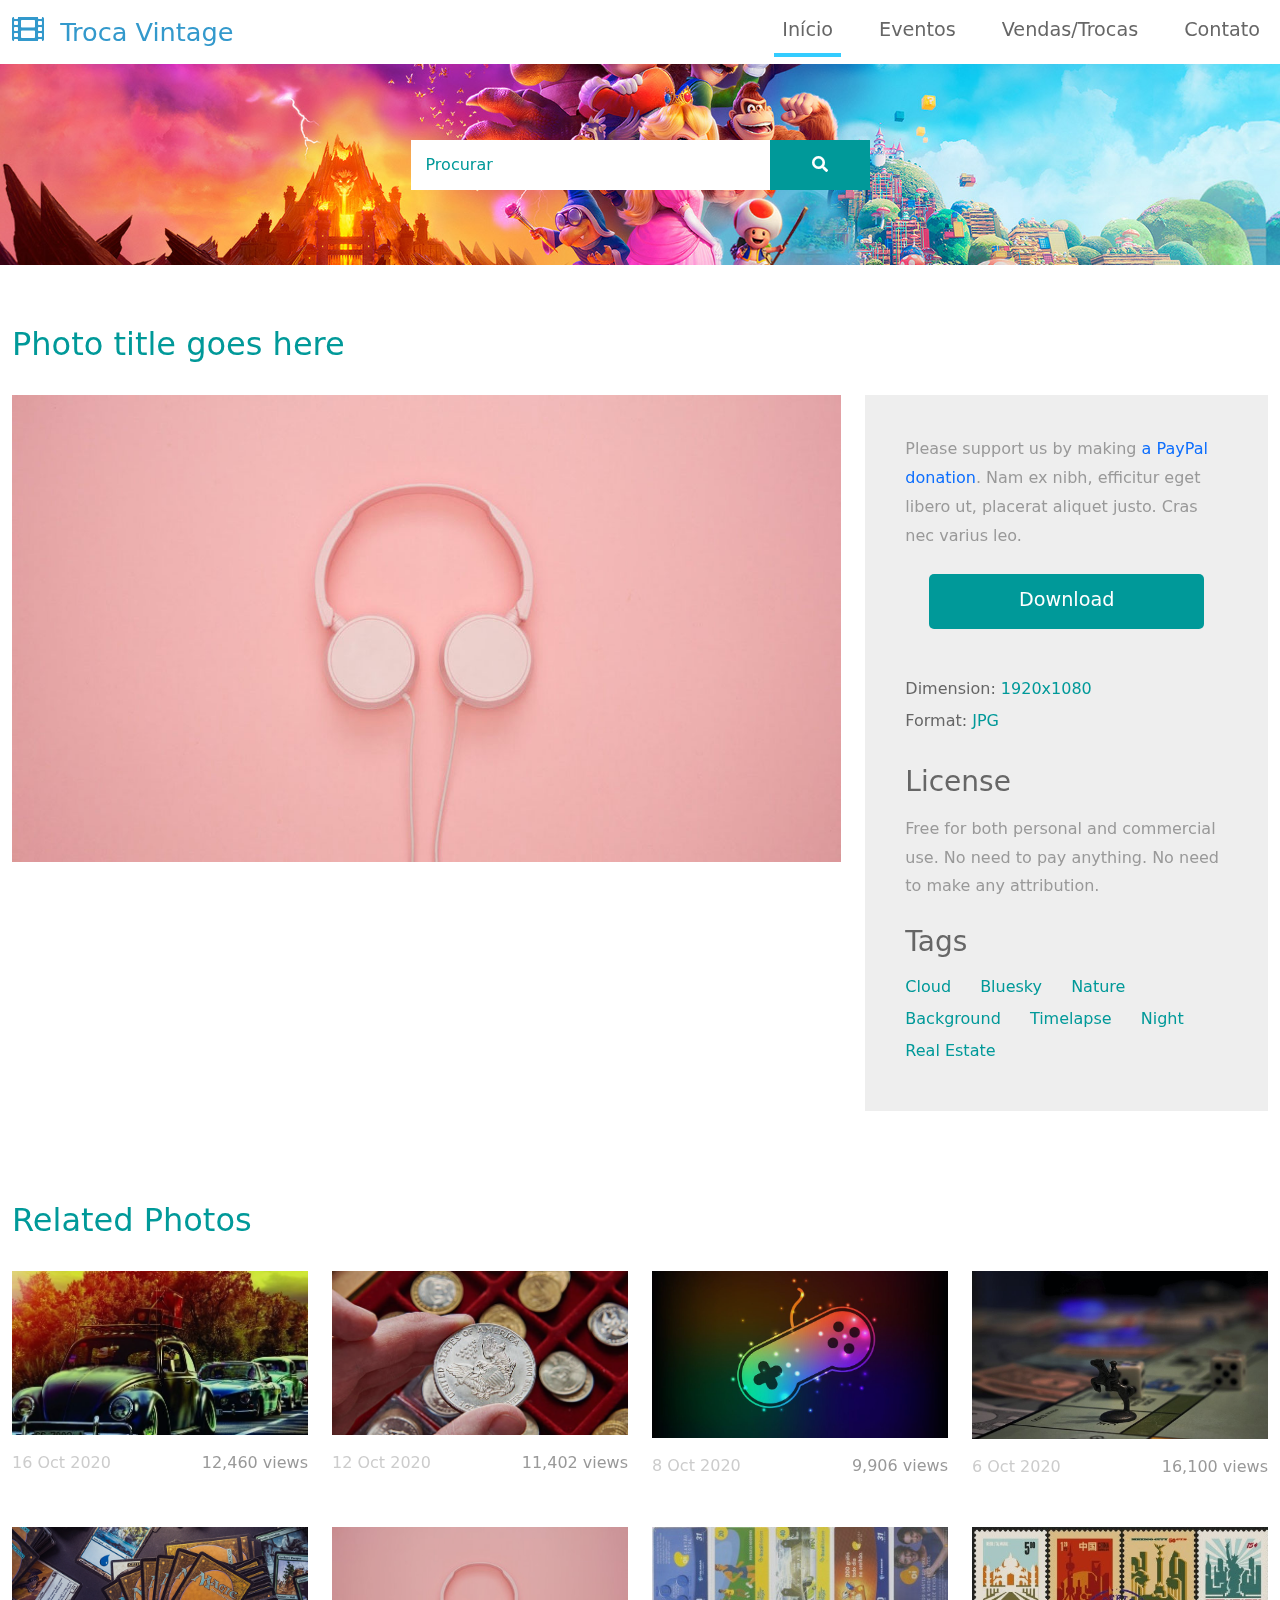
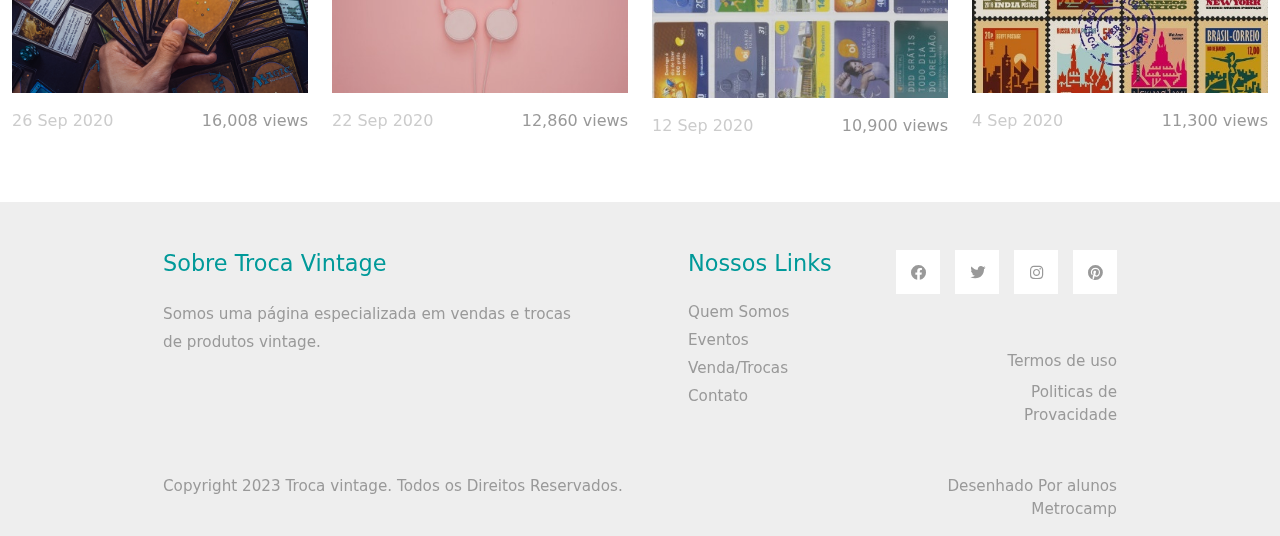
<file: photo-detail.html>
<!DOCTYPE html>
<html lang="en">
<head>
    <meta charset="UTF-8">
    <meta name="viewport" content="width=device-width, initial-scale=1.0">
    <title>Vendas</title>
    <link rel="stylesheet" href="css/bootstrap.min.css">
    <link rel="stylesheet" href="fontawesome/css/all.min.css">
    <link rel="stylesheet" href="css/templatemo-style.css">
<!--
    
TemplateMo 556 Catalog-Z

https://templatemo.com/tm-556-catalog-z

-->
</head>
<body>
    <!-- Page Loader -->
    <div id="loader-wrapper">
        <div id="loader"></div>

        <div class="loader-section section-left"></div>
        <div class="loader-section section-right"></div>

    </div>
    <nav class="navbar navbar-expand-lg">
        <div class="container-fluid">
            <a class="navbar-brand" href="index.html">
                <i class="fas fa-film mr-2"></i>
                Troca Vintage
            </a>
            <button class="navbar-toggler" type="button" data-toggle="collapse" data-target="#navbarSupportedContent" aria-controls="navbarSupportedContent" aria-expanded="false" aria-label="Toggle navigation">
                <i class="fas fa-bars"></i>
            </button>
            <div class="collapse navbar-collapse" id="navbarSupportedContent">
            <ul class="navbar-nav ml-auto mb-2 mb-lg-0">
                <li class="nav-item">
                    <a class="nav-link nav-link-1 active" aria-current="page" href="index.html">Início</a>
                </li>
                <li class="nav-item">
                    <a class="nav-link nav-link-2" href="Eventos.html">Eventos</a>
                </li>
                <li class="nav-item">
                    <a class="nav-link nav-link-3" href="vendas.html">Vendas/Trocas</a>
                </li>
                <li class="nav-item">
                    <a class="nav-link nav-link-4" href="contact.html">Contato</a>
                </li>
            </ul>
            </div>
        </div>
    </nav>

    <div class="tm-hero d-flex justify-content-center align-items-center" data-parallax="scroll" data-image-src="img/hero.jpg">
        <form class="d-flex tm-search-form">
            <input class="form-control tm-search-input" type="search" placeholder="Procurar" aria-label="Search">
            <button class="btn btn-outline-success tm-search-btn" type="submit">
                <i class="fas fa-search"></i>
            </button>
        </form>
    </div>

    <div class="container-fluid tm-container-content tm-mt-60">
        <div class="row mb-4">
            <h2 class="col-12 tm-text-primary">Photo title goes here</h2>
        </div>
        <div class="row tm-mb-90">            
            <div class="col-xl-8 col-lg-7 col-md-6 col-sm-12">
                <img src="img/img-01-big.jpg" alt="Image" class="img-fluid">
            </div>
            <div class="col-xl-4 col-lg-5 col-md-6 col-sm-12">
                <div class="tm-bg-gray tm-video-details">
                    <p class="mb-4">
                        Please support us by making <a href="https://paypal.me/templatemo" target="_parent" rel="sponsored">a PayPal donation</a>. Nam ex nibh, efficitur eget libero ut, placerat aliquet justo. Cras nec varius leo.
                    </p>
                    <div class="text-center mb-5">
                        <a href="#" class="btn btn-primary tm-btn-big">Download</a>
                    </div>                    
                    <div class="mb-4 d-flex flex-wrap">
                        <div class="mr-4 mb-2">
                            <span class="tm-text-gray-dark">Dimension: </span><span class="tm-text-primary">1920x1080</span>
                        </div>
                        <div class="mr-4 mb-2">
                            <span class="tm-text-gray-dark">Format: </span><span class="tm-text-primary">JPG</span>
                        </div>
                    </div>
                    <div class="mb-4">
                        <h3 class="tm-text-gray-dark mb-3">License</h3>
                        <p>Free for both personal and commercial use. No need to pay anything. No need to make any attribution.</p>
                    </div>
                    <div>
                        <h3 class="tm-text-gray-dark mb-3">Tags</h3>
                        <a href="#" class="tm-text-primary mr-4 mb-2 d-inline-block">Cloud</a>
                        <a href="#" class="tm-text-primary mr-4 mb-2 d-inline-block">Bluesky</a>
                        <a href="#" class="tm-text-primary mr-4 mb-2 d-inline-block">Nature</a>
                        <a href="#" class="tm-text-primary mr-4 mb-2 d-inline-block">Background</a>
                        <a href="#" class="tm-text-primary mr-4 mb-2 d-inline-block">Timelapse</a>
                        <a href="#" class="tm-text-primary mr-4 mb-2 d-inline-block">Night</a>
                        <a href="#" class="tm-text-primary mr-4 mb-2 d-inline-block">Real Estate</a>
                    </div>
                </div>
            </div>
        </div>
        <div class="row mb-4">
            <h2 class="col-12 tm-text-primary">
                Related Photos
            </h2>
        </div>
        <div class="row mb-3 tm-gallery">
            <div class="col-xl-3 col-lg-4 col-md-6 col-sm-6 col-12 mb-5">
                <figure class="effect-ming tm-video-item">
                    <img src="img/img-01.jpg" alt="Image" class="img-fluid">
                    <figcaption class="d-flex align-items-center justify-content-center">
                        <h2>Hangers</h2>
                        <a href="#">View more</a>
                    </figcaption>                    
                </figure>
                <div class="d-flex justify-content-between tm-text-gray">
                    <span class="tm-text-gray-light">16 Oct 2020</span>
                    <span>12,460 views</span>
                </div>
            </div>
            <div class="col-xl-3 col-lg-4 col-md-6 col-sm-6 col-12 mb-5">
                <figure class="effect-ming tm-video-item">
                    <img src="img/img-02.jpg" alt="Image" class="img-fluid">
                    <figcaption class="d-flex align-items-center justify-content-center">
                        <h2>Perfumes</h2>
                        <a href="#">View more</a>
                    </figcaption>                    
                </figure>
                <div class="d-flex justify-content-between tm-text-gray">
                    <span class="tm-text-gray-light">12 Oct 2020</span>
                    <span>11,402 views</span>
                </div>
            </div>
            <div class="col-xl-3 col-lg-4 col-md-6 col-sm-6 col-12 mb-5">
                <figure class="effect-ming tm-video-item">
                    <img src="img/img-03.jpg" alt="Image" class="img-fluid">
                    <figcaption class="d-flex align-items-center justify-content-center">
                        <h2>Clocks</h2>
                        <a href="#">View more</a>
                    </figcaption>                    
                </figure>
                <div class="d-flex justify-content-between tm-text-gray">
                    <span class="tm-text-gray-light">8 Oct 2020</span>
                    <span>9,906 views</span>
                </div>
            </div>
            <div class="col-xl-3 col-lg-4 col-md-6 col-sm-6 col-12 mb-5">
                <figure class="effect-ming tm-video-item">
                    <img src="img/img-04.jpg" alt="Image" class="img-fluid">
                    <figcaption class="d-flex align-items-center justify-content-center">
                        <h2>Plants</h2>
                        <a href="#">View more</a>
                    </figcaption>                    
                </figure>
                <div class="d-flex justify-content-between tm-text-gray">
                    <span class="tm-text-gray-light">6 Oct 2020</span>
                    <span>16,100 views</span>
                </div>
            </div>
            <div class="col-xl-3 col-lg-4 col-md-6 col-sm-6 col-12 mb-5">
                <figure class="effect-ming tm-video-item">
                    <img src="img/img-05.jpg" alt="Image" class="img-fluid">
                    <figcaption class="d-flex align-items-center justify-content-center">
                        <h2>Morning</h2>
                        <a href="#">View more</a>
                    </figcaption>                    
                </figure>
                <div class="d-flex justify-content-between tm-text-gray">
                    <span class="tm-text-gray-light">26 Sep 2020</span>
                    <span>16,008 views</span>
                </div>
            </div>
            <div class="col-xl-3 col-lg-4 col-md-6 col-sm-6 col-12 mb-5">
                <figure class="effect-ming tm-video-item">
                    <img src="img/img-06.jpg" alt="Image" class="img-fluid">
                    <figcaption class="d-flex align-items-center justify-content-center">
                        <h2>Pinky</h2>
                        <a href="#">View more</a>
                    </figcaption>                    
                </figure>
                <div class="d-flex justify-content-between tm-text-gray">
                    <span class="tm-text-gray-light">22 Sep 2020</span>
                    <span>12,860 views</span>
                </div>
            </div>
            <div class="col-xl-3 col-lg-4 col-md-6 col-sm-6 col-12 mb-5">
                <figure class="effect-ming tm-video-item">
                    <img src="img/img-07.jpg" alt="Image" class="img-fluid">
                    <figcaption class="d-flex align-items-center justify-content-center">
                        <h2>Bus</h2>
                        <a href="#">View more</a>
                    </figcaption>                    
                </figure>
                <div class="d-flex justify-content-between tm-text-gray">
                    <span class="tm-text-gray-light">12 Sep 2020</span>
                    <span>10,900 views</span>
                </div>
            </div>
            <div class="col-xl-3 col-lg-4 col-md-6 col-sm-6 col-12 mb-5">
                <figure class="effect-ming tm-video-item">
                    <img src="img/img-08.jpg" alt="Image" class="img-fluid">
                    <figcaption class="d-flex align-items-center justify-content-center">
                        <h2>New York</h2>
                        <a href="#">View more</a>
                    </figcaption>                    
                </figure>
                <div class="d-flex justify-content-between tm-text-gray">
                    <span class="tm-text-gray-light">4 Sep 2020</span>
                    <span>11,300 views</span>
                </div>
            </div>        
        </div> <!-- row -->
    </div> <!-- container-fluid, tm-container-content -->

    <footer class="tm-bg-gray pt-5 pb-3 tm-text-gray tm-footer">
        <div class="container-fluid tm-container-small">
            <div class="row">
                <div class="col-lg-6 col-md-12 col-12 px-5 mb-5">
                    <h3 class="tm-text-primary mb-4 tm-footer-title">Sobre Troca Vintage</h3>
                    <p>Somos uma página especializada em vendas e trocas de produtos vintage.</p>
                </div>
                <div class="col-lg-3 col-md-6 col-sm-6 col-12 px-5 mb-5">
                    <h3 class="tm-text-primary mb-4 tm-footer-title">Nossos Links</h3>
                    <ul class="tm-footer-links pl-0">
                        <li><a href="#">Quem Somos</a></li>
                        <li><a href="#">Eventos</a></li>
                        <li><a href="#">Venda/Trocas</a></li>
                        <li><a href="#">Contato</a></li>
                    </ul>
                </div>
                <div class="col-lg-3 col-md-6 col-sm-6 col-12 px-5 mb-5">
                    <ul class="tm-social-links d-flex justify-content-end pl-0 mb-5">
                        <li class="mb-2"><a href="https://facebook.com"><i class="fab fa-facebook"></i></a></li>
                        <li class="mb-2"><a href="https://twitter.com"><i class="fab fa-twitter"></i></a></li>
                        <li class="mb-2"><a href="https://instagram.com"><i class="fab fa-instagram"></i></a></li>
                        <li class="mb-2"><a href="https://pinterest.com"><i class="fab fa-pinterest"></i></a></li>
                    </ul>
                    <a href="#" class="tm-text-gray text-right d-block mb-2">Termos de uso</a>
                    <a href="#" class="tm-text-gray text-right d-block">Politicas de Provacidade</a>
                </div>
            </div>
            <div class="row">
                <div class="col-lg-8 col-md-7 col-12 px-5 mb-3">
                    Copyright 2023 Troca vintage. Todos os Direitos Reservados.
                </div>
                <div class="col-lg-4 col-md-5 col-12 px-5 text-right">
                    Desenhado <a href="https://templatemo.com" class="tm-text-gray" rel="sponsored" target="_parent">Por alunos Metrocamp</a>
                </div>
            </div>
        </div>
    </footer>
    
    <script src="js/plugins.js"></script>
    <script>
        $(window).on("load", function() {
            $('body').addClass('loaded');
        });
    </script>
</body>
</html>
</file>
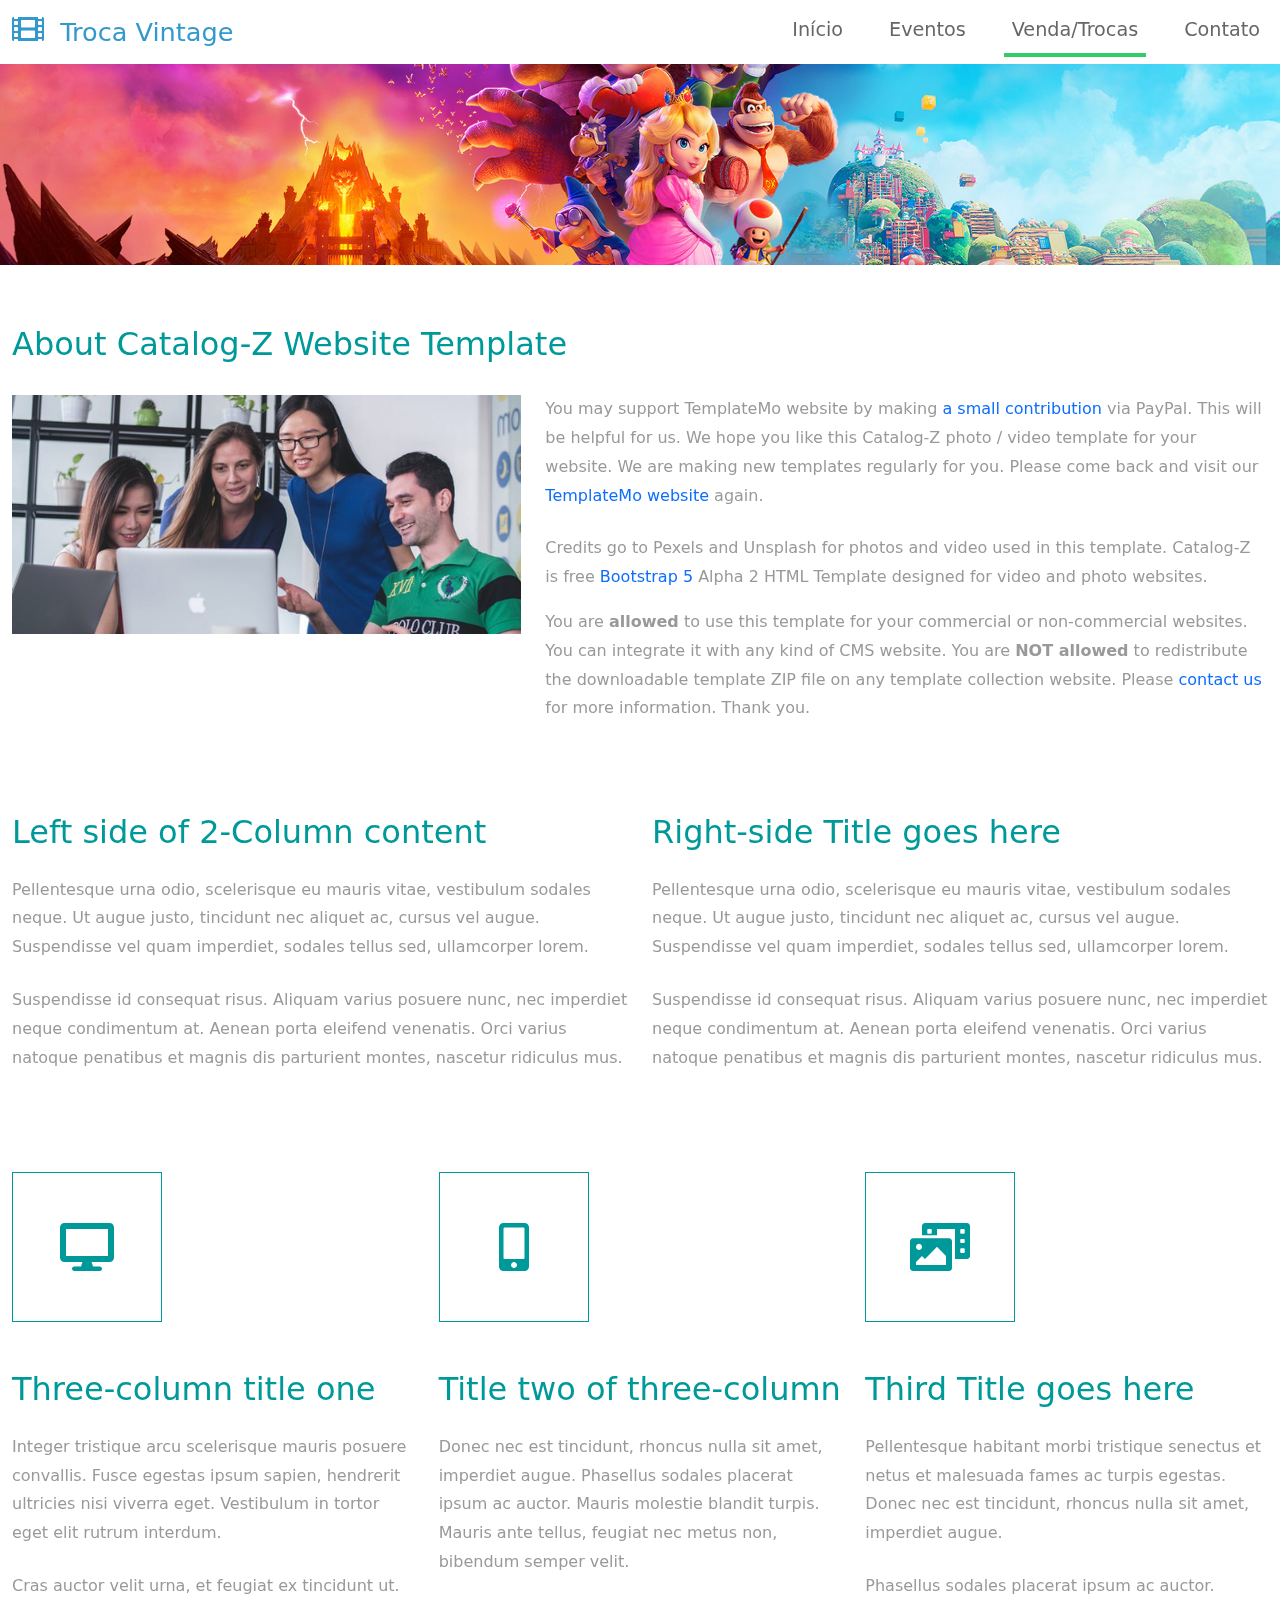
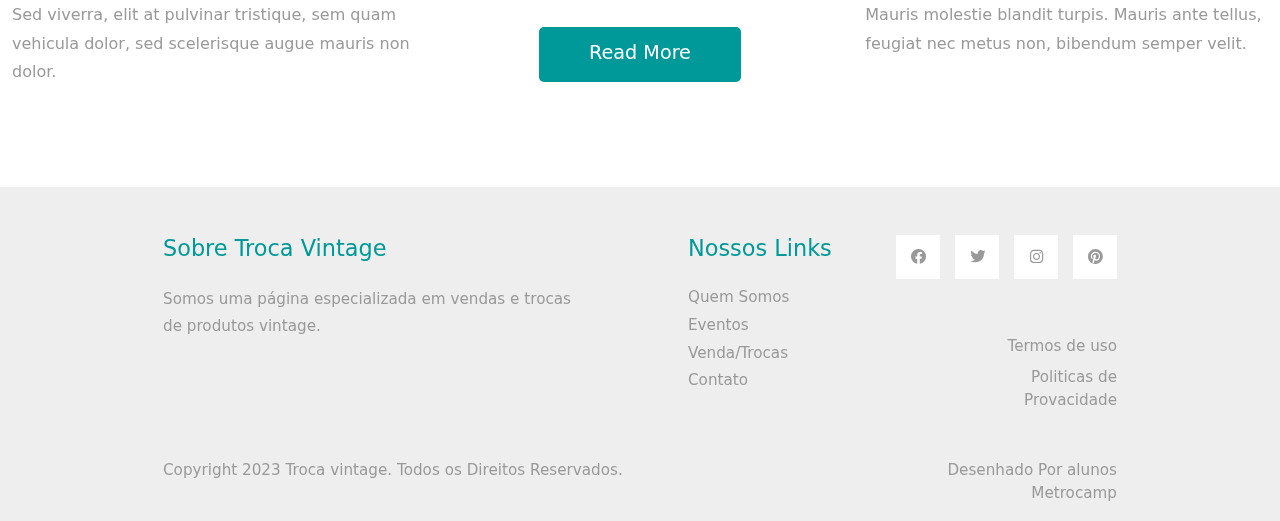
<file: vendas.html>
<!DOCTYPE html>
<html lang="en">
<head>
    <meta charset="UTF-8">
    <meta name="viewport" content="width=device-width, initial-scale=1.0">
    <title>Vendastrocas</title>
    <link rel="stylesheet" href="css/bootstrap.min.css">
    <link rel="stylesheet" href="fontawesome/css/all.min.css">
    <link rel="stylesheet" href="css/templatemo-style.css">
<!--
    
TemplateMo 556 Catalog-Z

https://templatemo.com/tm-556-catalog-z

-->
</head>
<body>
    <!-- Page Loader -->
    <div id="loader-wrapper">
        <div id="loader"></div>

        <div class="loader-section section-left"></div>
        <div class="loader-section section-right"></div>

    </div>
    <nav class="navbar navbar-expand-lg">
        <div class="container-fluid">
            <a class="navbar-brand" href="index.html">
                <i class="fas fa-film mr-2"></i>
                Troca Vintage
            </a>
            <button class="navbar-toggler" type="button" data-toggle="collapse" data-target="#navbarSupportedContent" aria-controls="navbarSupportedContent" aria-expanded="false" aria-label="Toggle navigation">
                <i class="fas fa-bars"></i>
            </button>
            <div class="collapse navbar-collapse" id="navbarSupportedContent">
            <ul class="navbar-nav ml-auto mb-2 mb-lg-0">
                <li class="nav-item">
                    <a class="nav-link nav-link-1" href="index.html">Início</a>
                </li>
                <li class="nav-item">
                    <a class="nav-link nav-link-2" href="eventos.html">Eventos</a>
                </li>
                <li class="nav-item">
                    <a class="nav-link nav-link-3 active" aria-current="page" href="vendas.html">Venda/Trocas</a>
                </li>
                <li class="nav-item">
                    <a class="nav-link nav-link-4" href="contact.html">Contato</a>
                </li>
            </ul>
            </div>
        </div>
    </nav>

    <div class="tm-hero d-flex justify-content-center align-items-center" data-parallax="scroll" data-image-src="img/hero.jpg"></div>

    <div class="container-fluid tm-mt-60">
        <div class="row mb-4">
            <h2 class="col-12 tm-text-primary">
                About Catalog-Z Website Template
            </h2>
        </div>
        <div class="row tm-mb-74 tm-row-1640">            
            <div class="col-lg-5 col-md-6 col-12 mb-3">
                <img src="img/about.jpg" alt="Image" class="img-fluid">
            </div>
            <div class="col-lg-7 col-md-6 col-12">
                <div class="tm-about-img-text">
                    <p class="mb-4">
                  You may support TemplateMo website by making <a href="https://paypal.me/templatemo" target="_parent" rel="sponsored">a small contribution</a> via PayPal. This will be helpful for us. We hope you like this Catalog-Z photo / video template for your website. We are making new templates regularly for you. Please come back and visit our <a rel="sponsored" href="https://templatemo.com" target="_parent">TemplateMo website</a> again. </p>
                    <p>
                        Credits go to Pexels and Unsplash for photos and video used in this template. Catalog-Z is free <a rel="sponsored" href="https://v5.getbootstrap.com/">Bootstrap 5</a> Alpha 2 HTML Template designed for video and photo websites.</p> 
                    <p>You are <b>allowed</b> to use this template for your commercial or non-commercial websites. You can integrate it with any kind of CMS website. You are <b>NOT allowed</b> to redistribute the downloadable template ZIP file on any template collection website. Please <a rel="nofollow" href="https://templatemo.com/contact" target="_parent">contact us</a> for more information. Thank you.</p>
                </div>                
            </div>
        </div>
        <div class="row tm-mb-50">
            <div class="col-md-6 col-12">
                <div class="tm-about-2-col">
                    <h2 class="tm-text-primary mb-4">
                        Left side of 2-Column content
                    </h2>
                    <p class="mb-4">
                        Pellentesque urna odio, scelerisque eu mauris vitae, vestibulum sodales neque. Ut augue justo, tincidunt nec aliquet ac, cursus vel augue. Suspendisse vel quam imperdiet, sodales tellus sed, ullamcorper lorem.
                    </p>
                    <p>
                        Suspendisse id consequat risus. Aliquam varius posuere nunc, nec imperdiet neque condimentum at. Aenean porta eleifend venenatis. Orci varius natoque penatibus et magnis dis parturient montes, nascetur ridiculus mus.
                    </p>
                </div>                
            </div> 
            <div class="col-md-6 col-12">
                <div class="tm-about-2-col">
                    <h2 class="tm-text-primary mb-4">
                        Right-side Title goes here
                    </h2>
                    <p class="mb-4">
                        Pellentesque urna odio, scelerisque eu mauris vitae, vestibulum sodales neque. Ut augue justo, tincidunt nec aliquet ac, cursus vel augue. Suspendisse vel quam imperdiet, sodales tellus sed, ullamcorper lorem.
                    </p>
                    <p>
                        Suspendisse id consequat risus. Aliquam varius posuere nunc, nec imperdiet neque condimentum at. Aenean porta eleifend venenatis. Orci varius natoque penatibus et magnis dis parturient montes, nascetur ridiculus mus.
                    </p>
                </div>                
            </div>     
        </div> <!-- row -->
        <div class="row tm-mb-50">
            <div class="col-md-4 col-12">
                <div class="tm-about-3-col">
                    <div class="tm-about-icon-container mb-5">
                        <i class="fas fa-desktop fa-3x tm-text-primary"></i>
                    </div>                
                    <h2 class="tm-text-primary mb-4">Three-column title one</h2>
                    <p class="mb-4">Integer tristique arcu scelerisque mauris posuere convallis. Fusce egestas ipsum sapien, hendrerit ultricies nisi viverra eget. Vestibulum in tortor eget elit rutrum interdum. </p>
                    <p>Cras auctor velit urna, et feugiat ex tincidunt ut. Sed viverra, elit at pulvinar tristique, sem quam vehicula dolor, sed scelerisque augue mauris non dolor.</p>
                </div>                
            </div>
            <div class="col-md-4 col-12">
                <div class="tm-about-3-col">
                    <div class="tm-about-icon-container mb-5">
                        <i class="fas fa-mobile-alt fa-3x tm-text-primary"></i>
                    </div>                
                    <h2 class="tm-text-primary mb-4">Title two of three-column</h2>
                    <p class="tm-mb-50">Donec nec est tincidunt, rhoncus nulla sit amet, imperdiet augue. Phasellus sodales placerat ipsum ac auctor. Mauris molestie blandit turpis. Mauris ante tellus, feugiat nec metus non, bibendum semper velit.</p>                
                    <div class="text-center">
                        <a href="#" class="btn btn-primary">Read More</a>
                    </div>
                </div>                
            </div>
            <div class="col-md-4 col-12">
                <div class="tm-about-3-col">
                    <div class="tm-about-icon-container mb-5">
                        <i class="fas fa-photo-video fa-3x tm-text-primary"></i>
                    </div>                
                    <h2 class="tm-text-primary mb-4">Third Title goes here</h2>
                    <p class="mb-4">Pellentesque habitant morbi tristique senectus et netus et malesuada fames ac turpis egestas. Donec nec est tincidunt, rhoncus nulla sit amet, imperdiet augue. </p>
                    <p>Phasellus sodales placerat ipsum ac auctor. Mauris molestie blandit turpis. Mauris ante tellus, feugiat nec metus non, bibendum semper velit.</p>
                </div>                
            </div>
        </div>
    </div> <!-- container-fluid, tm-container-content -->

    <footer class="tm-bg-gray pt-5 pb-3 tm-text-gray tm-footer">
        <div class="container-fluid tm-container-small">
            <div class="row">
                <div class="col-lg-6 col-md-12 col-12 px-5 mb-5">
                    <h3 class="tm-text-primary mb-4 tm-footer-title">Sobre Troca Vintage</h3>
                    <p>Somos uma página especializada em vendas e trocas de produtos vintage.</p>
                </div>
                <div class="col-lg-3 col-md-6 col-sm-6 col-12 px-5 mb-5">
                    <h3 class="tm-text-primary mb-4 tm-footer-title">Nossos Links</h3>
                    <ul class="tm-footer-links pl-0">
                        <li><a href="#">Quem Somos</a></li>
                        <li><a href="#">Eventos</a></li>
                        <li><a href="#">Venda/Trocas</a></li>
                        <li><a href="#">Contato</a></li>
                    </ul>
                </div>
                <div class="col-lg-3 col-md-6 col-sm-6 col-12 px-5 mb-5">
                    <ul class="tm-social-links d-flex justify-content-end pl-0 mb-5">
                        <li class="mb-2"><a href="https://facebook.com"><i class="fab fa-facebook"></i></a></li>
                        <li class="mb-2"><a href="https://twitter.com"><i class="fab fa-twitter"></i></a></li>
                        <li class="mb-2"><a href="https://instagram.com"><i class="fab fa-instagram"></i></a></li>
                        <li class="mb-2"><a href="https://pinterest.com"><i class="fab fa-pinterest"></i></a></li>
                    </ul>
                    <a href="#" class="tm-text-gray text-right d-block mb-2">Termos de uso</a>
                    <a href="#" class="tm-text-gray text-right d-block">Politicas de Provacidade</a>
                </div>
            </div>
            <div class="row">
                <div class="col-lg-8 col-md-7 col-12 px-5 mb-3">
                    Copyright 2023 Troca vintage. Todos os Direitos Reservados.
                </div>
                <div class="col-lg-4 col-md-5 col-12 px-5 text-right">
                    Desenhado <a href="https://templatemo.com" class="tm-text-gray" rel="sponsored" target="_parent">Por alunos Metrocamp</a>
                </div>
            </div>
        </div>
    </footer>
    
    <script src="js/plugins.js"></script>
    <script>
        $(window).on("load", function() {
            $('body').addClass('loaded');
        });
    </script>
</body>
</html>
</file>
<file: css/templatemo-style.css>
/*
    
TemplateMo 556 Catalog-Z

https://templatemo.com/tm-556-catalog-z

*/

#loader-wrapper {
    position: fixed;
    top: 0;
    left: 0;
    width: 100%;
    height: 100%;
    z-index: 1001;
}
#loader {
    display: block;
    position: relative;
    left: 50%;
    top: 50%;
    width: 150px;
    height: 150px;
    margin: -75px 0 0 -75px;
    border-radius: 50%;
    border: 3px solid transparent;
    border-top-color: #3498db;

    -webkit-animation: spin 2s linear infinite; /* Chrome, Opera 15+, Safari 5+ */
    animation: spin 2s linear infinite; /* Chrome, Firefox 16+, IE 10+, Opera */

    z-index: 1002;
}

    #loader:before {
        content: "";
        position: absolute;
        top: 5px;
        left: 5px;
        right: 5px;
        bottom: 5px;
        border-radius: 50%;
        border: 3px solid transparent;
        border-top-color: #e74c3c;

        -webkit-animation: spin 3s linear infinite; /* Chrome, Opera 15+, Safari 5+ */
        animation: spin 3s linear infinite; /* Chrome, Firefox 16+, IE 10+, Opera */
    }

    #loader:after {
        content: "";
        position: absolute;
        top: 15px;
        left: 15px;
        right: 15px;
        bottom: 15px;
        border-radius: 50%;
        border: 3px solid transparent;
        border-top-color: #f9c922;

        -webkit-animation: spin 1.5s linear infinite; /* Chrome, Opera 15+, Safari 5+ */
          animation: spin 1.5s linear infinite; /* Chrome, Firefox 16+, IE 10+, Opera */
    }

    @-webkit-keyframes spin {
        0%   { 
            -webkit-transform: rotate(0deg);  /* Chrome, Opera 15+, Safari 3.1+ */
            -ms-transform: rotate(0deg);  /* IE 9 */
            transform: rotate(0deg);  /* Firefox 16+, IE 10+, Opera */
        }
        100% {
            -webkit-transform: rotate(360deg);  /* Chrome, Opera 15+, Safari 3.1+ */
            -ms-transform: rotate(360deg);  /* IE 9 */
            transform: rotate(360deg);  /* Firefox 16+, IE 10+, Opera */
        }
    }
    @keyframes spin {
        0%   { 
            -webkit-transform: rotate(0deg);  /* Chrome, Opera 15+, Safari 3.1+ */
            -ms-transform: rotate(0deg);  /* IE 9 */
            transform: rotate(0deg);  /* Firefox 16+, IE 10+, Opera */
        }
        100% {
            -webkit-transform: rotate(360deg);  /* Chrome, Opera 15+, Safari 3.1+ */
            -ms-transform: rotate(360deg);  /* IE 9 */
            transform: rotate(360deg);  /* Firefox 16+, IE 10+, Opera */
        }
    }

    #loader-wrapper .loader-section {
        position: fixed;
        top: 0;
        width: 51%;
        height: 100%;
        background: #222222;
        z-index: 1001;
        -webkit-transform: translateX(0);  /* Chrome, Opera 15+, Safari 3.1+ */
        -ms-transform: translateX(0);  /* IE 9 */
        transform: translateX(0);  /* Firefox 16+, IE 10+, Opera */
    }

    #loader-wrapper .loader-section.section-left {
        left: 0;
    }

    #loader-wrapper .loader-section.section-right {
        right: 0;
    }

    /* Loaded */
    .loaded #loader-wrapper .loader-section.section-left {
        -webkit-transform: translateX(-100%);  /* Chrome, Opera 15+, Safari 3.1+ */
            -ms-transform: translateX(-100%);  /* IE 9 */
                transform: translateX(-100%);  /* Firefox 16+, IE 10+, Opera */

        -webkit-transition: all 0.7s 0.3s cubic-bezier(0.645, 0.045, 0.355, 1.000);  
                transition: all 0.7s 0.3s cubic-bezier(0.645, 0.045, 0.355, 1.000);
    }

    .loaded #loader-wrapper .loader-section.section-right {
        -webkit-transform: translateX(100%);  /* Chrome, Opera 15+, Safari 3.1+ */
            -ms-transform: translateX(100%);  /* IE 9 */
                transform: translateX(100%);  /* Firefox 16+, IE 10+, Opera */

-webkit-transition: all 0.7s 0.3s cubic-bezier(0.645, 0.045, 0.355, 1.000);  
        transition: all 0.7s 0.3s cubic-bezier(0.645, 0.045, 0.355, 1.000);
    }
    
    .loaded #loader {
        opacity: 0;
        -webkit-transition: all 0.3s ease-out;  
                transition: all 0.3s ease-out;
    }
    .loaded #loader-wrapper {
        visibility: hidden;

        -webkit-transform: translateY(-100%);  /* Chrome, Opera 15+, Safari 3.1+ */
            -ms-transform: translateY(-100%);  /* IE 9 */
                transform: translateY(-100%);  /* Firefox 16+, IE 10+, Opera */

        -webkit-transition: all 0.3s 1s ease-out;  
                transition: all 0.3s 1s ease-out;
    }

p { line-height: 1.8; }

a { 
    text-decoration: none;
    transition: all 0.3s ease; 
}
a:hover { color:#009999; }
.container-fluid { max-width: 1770px; }
.tm-container-small { max-width: 1050px; }
.btn { border-radius: 0; }
.btn-primary {
    background-color: #009999;
    border: 0;
    border-radius: 5px;
    padding: 12px 50px 14px;
    font-size: 1.2rem;
}

.btn-primary:hover,
.btn-primary:focus {
    background-color:#086969;
}

.btn-primary.disabled, 
.btn-primary:disabled {
    background-color: #009999;
    pointer-events: all;
    cursor: not-allowed;
}

.form-control {
	padding: 10px 20px;
	width: 100%;
	height: auto;
}

.form-group { margin-bottom: 25px; }
.tm-btn-big { padding: 12px 90px 14px; }

.navbar-toggler:focus { box-shadow: none; }
.navbar-brand {
    color: #3399CC;
    font-size: 1.6rem;
}

.navbar-brand i { font-size: 2rem; }

.tm-hero {
    min-height: 200px;
    background: transparent;
}

.tm-mt-60 { margin-top: 60px; }
.tm-mb-50 { margin-bottom: 50px; }
.tm-mb-74 { margin-bottom: 74px; }
.tm-mb-90 { margin-bottom: 90px; }
.tm-text-primary { color: #009999; }
.tm-text-secondary { color: #CC6699; }
a.tm-text-primary:hover { color:#666666; }
.tm-bg-gray { background-color: #EEEEEE; }
.tm-input-paging {
    width: 40px;
    border-radius: 0;
    border: 1px solid #CCCCCC;
    background: #f4f4f4;
    text-align: center;
}

.nav-item { margin-right: 30px; }
.nav-item:last-child { margin-right: 0; }

.nav-link {
    color: #666666;
    border-bottom: 4px solid transparent;
    font-size: 1.2rem;
}

.nav-link-1.active,
.nav-link-1:hover {
    border-color: #33CCFF;
}

.nav-link-2.active,
.nav-link-2:hover {
    border-color: #FF6666;
}

.nav-link-3.active,
.nav-link-3:hover {
    border-color: #33CC66;
}

.nav-link-4.active,
.nav-link-4:hover {
    border-color: #CC66CC;
}

.tm-search-input {
    width: 360px;
    border-radius: 0;
    padding: 12px 15px;
    color: #009999;
    border: none;
}

.tm-search-input:focus {
    border-color: #009999;
    box-shadow: 0 0 0 0.25rem rgb(0 153 153 / 0.25);
}

.tm-search-input::placeholder { /* Chrome, Firefox, Opera, Safari 10.1+ */
    color: #009999;
    opacity: 1; /* Firefox */
}
  
.tm-search-input::-ms-input-placeholder { /* Microsoft Edge */
    color: #009999;
}

.tm-search-btn {
    color: white;
    background-color: #009999;
    border: none;
    width: 100px;
    height: 50px;
    margin-left: -1px;
}

p, .tm-text-gray { color: #999; }
.tm-text-gray-light { color: #CCC; }
.tm-text-gray-dark { color: #666; }

.tm-video-item {
    position: relative;
    overflow: hidden;
    text-align: center;
    cursor: pointer;
}

.tm-video-item img {
    position: relative;
    display: block;
    min-height: 100%;
    max-width: 100%;
    opacity: 0.8;
}

.tm-video-item figcaption {
    padding: 2em;
    color: #fff;
    text-transform: uppercase;
    font-size: 1.25em;
    -webkit-backface-visibility: hidden;
	backface-visibility: hidden;
}

.tm-video-item figcaption::before,
.tm-video-item figcaption::after {
    pointer-events: none;
}

.tm-video-item figcaption,
.tm-video-item figcaption > a {
    position: absolute;
    top: 0;
    left: 0;
    width: 100%;
    height: 100%;
}

.tm-video-item figcaption > a {
	z-index: 1000;
	text-indent: 200%;
	white-space: nowrap;
	font-size: 0;
	opacity: 0;
}

.tm-video-item h2 {
    word-spacing: -0.15em;
    font-weight: 300;
}

.tm-video-item h2,
.tm-video-item p {
    margin: 0;
}

.tm-video-item p {
    letter-spacing: 1px;
    font-size: 68.5%;
}

.tm-gallery div.d-block { animation: show .5s ease; }

@keyframes show {
    0% {
    	opacity: 0;
    	transform: scale(0.9);
    }
    100% {
    	opacity: 1;
    	transform: scale(1);
    }
}

.tm-paging-link {
    display: flex;
    justify-content: center;
    align-items: center;
    width: 60px;
    height: 60px;
    font-size: 1.1rem;
    color: #999;
    background-color: #EEEEEE;
    margin: 10px;
    border-radius: 5px;
    text-decoration: none;
    transition: all 0.3s ease;
}

.tm-paging-link:hover,
.tm-paging-link.active {
    background-color: #009999;
    color: #fff; 
}

/*---------------*/
/***** Ming *****/
/*---------------*/

figure.effect-ming {
	background: #030c17;
}

figure.effect-ming img {
	opacity: 0.9;
	-webkit-transition: opacity 0.35s;
	transition: opacity 0.35s;
}

figure.effect-ming figcaption::before {
	position: absolute;
	top: 30px;
	right: 30px;
	bottom: 30px;
	left: 30px;
	border: 2px solid #fff;
	box-shadow: 0 0 0 30px rgba(255,255,255,0.2);
	content: '';
	opacity: 0;
	-webkit-transition: opacity 0.35s, -webkit-transform 0.35s;
	transition: opacity 0.35s, transform 0.35s;
	-webkit-transform: scale3d(1.4,1.4,1);
	transform: scale3d(1.4,1.4,1);
}

figure.effect-ming h2 {
    font-size: 1.3em;
	opacity: 0;
	-webkit-transition: opacity 0.35s, -webkit-transform 0.35s;
	transition: opacity 0.35s, transform 0.35s;
	-webkit-transform: scale(1.5);
	transform: scale(1.5);
}

figure.effect-ming:hover figcaption::before,
figure.effect-ming:hover h2 {
	opacity: 1;
	-webkit-transform: scale3d(1,1,1);
	transform: scale3d(1,1,1);
}

figure.effect-ming:hover figcaption { background-color: rgba(58,52,42,0); }
figure.effect-ming:hover img { opacity: 0.4; }

.tm-footer-links li {
    list-style: none;
    margin-bottom: 5px;    
}

.tm-footer-links li a { color: #999999; }
.tm-footer-links li a:hover { color: #009999; }

.tm-social-links li {
    list-style: none;
    margin-right: 15px;
}

.tm-social-links li:last-child { margin-right: 0; }

.tm-social-links li a  {
    color: #999999;
    width: 44px;
    height: 44px;
    display: flex;
    background-color: #fff;
    align-items: center;
    justify-content: center;
}

.tm-social-links li a:hover {
    color: #fff;
    background-color: #009999;
}

.tm-footer { font-size: 0.95rem; }
.tm-footer-title { font-size: 1.4rem; }

/* Videos */
#tm-video-container {
    max-height: 400px;
    overflow: hidden;
    background-color: #333;
    margin-bottom: 90px;
    position: relative;
}

#tm-video {
    display: block;
    width: 100%;
    height: auto;
}

#tm-video-control-button {
    position: absolute;
    bottom: 20px;
    right: 20px;
    z-index: 1000;
    color: #e1e1e1;
}

.tm-video-details {
    height: 100%;
    padding: 40px;
}

/* About */
.tm-row-1640 { max-width: 1640px; }
.tm-about-2-col { max-width: 716px; }
.tm-about-3-col { max-width: 540px; }

.tm-about-2-col,
.tm-about-3-col {
    margin-bottom: 50px;
}

.tm-about-icon-container {
    width: 150px;
    height: 150px;
    border: 1px solid #009999;
    display: flex;
    align-items: center;
    justify-content: center;
}

.tm-about-img-text { max-width: 940px; }

/* Contact */
select.form-control { border-radius: 0; }
select.form-control option { height: 30px; }

select:not([multiple]) {
    -webkit-appearance: none;
    -moz-appearance: none;
    background-position: right 15px center;
    background-repeat: no-repeat;
    background-image: url(../img/select-arrow.png);
    padding: 14px 20px;
    padding-right: 20px;
    color: #666;
}

.mapouter{
    position:relative;
    height:480px;
    width:100%;
    max-width: 480px;
}

.gmap-canvas {
    overflow:hidden;
    background:none!important;
    height:480px;
    width:100%;
}

.tm-contact-form { max-width: 420px; }
.tm-address-col { max-width: 520px; }
.tm-contacts { padding-left: 0; }

.tm-contacts li {
    list-style: none;
    margin-bottom: 20px;
}

.tm-contacts li a i { width: 30px; }
.tm-social { display: flex; }

.tm-social li {
    list-style: none;
    margin-bottom: 20px;
    margin-right: 15px;
}

.tm-social li a i {
    width: 40px;
    height: 40px;
    color: #666666;
    background-color: #EEEEEE;
    display: flex;
    align-items: center;
    justify-content: center;
    transition: all 0.3s ease;
}

.tm-social li a:hover i {
    color: #fff;
    background-color: #009999;
}

.form-control,
input:-internal-autofill-selected,
select:not([multiple]) {
    color: #009999 !important;
}

.form-control::placeholder { /* Chrome, Firefox, Opera, Safari 10.1+ */
    color:  #009999;
    opacity: 1; /* Firefox */
}

@media (max-width: 991px) {
    .navbar-collapse {
        position: fixed;
        top: 50px;
        right: 0px;
        background: white;
        width: 150px;
        padding: 15px;
    }

    .tm-container-content { max-width: 870px; }
    .tm-contact-form, .tm-address-col, .mapouter { max-width: 100%; }
    .tm-people-row { max-width: 900px; }
}

@media (max-width: 767px) {
    .tm-paging-col { flex-direction: column; }
    .tm-paging { flex-wrap: wrap; }
    .tm-about-img-text { max-width: 640px; }
    .tm-about-2-col, .tm-about-3-col { margin-bottom: 50px; }
}

@media (max-width: 575px) {
    .tm-container-content { max-width: 420px; }

    .tm-search-form {
        padding-left: 15px;
        padding-right: 15px;
        width: 100%;
        justify-content: center;
    }

    .tm-search-input {
        width: 100%;
        max-width: 360px;
    }

    .tm-people-row { max-width: 420px; }
}

@media (max-width: 400px) {
    .tm-btn-big { padding: 12px 50px 14px; }
}

@media (max-width: 334px) {
    .tm-social-links {
        flex-wrap: wrap;
        justify-content: start !important;
    }

    .tm-social-links li { margin-right: 3px; }
}
</file>
